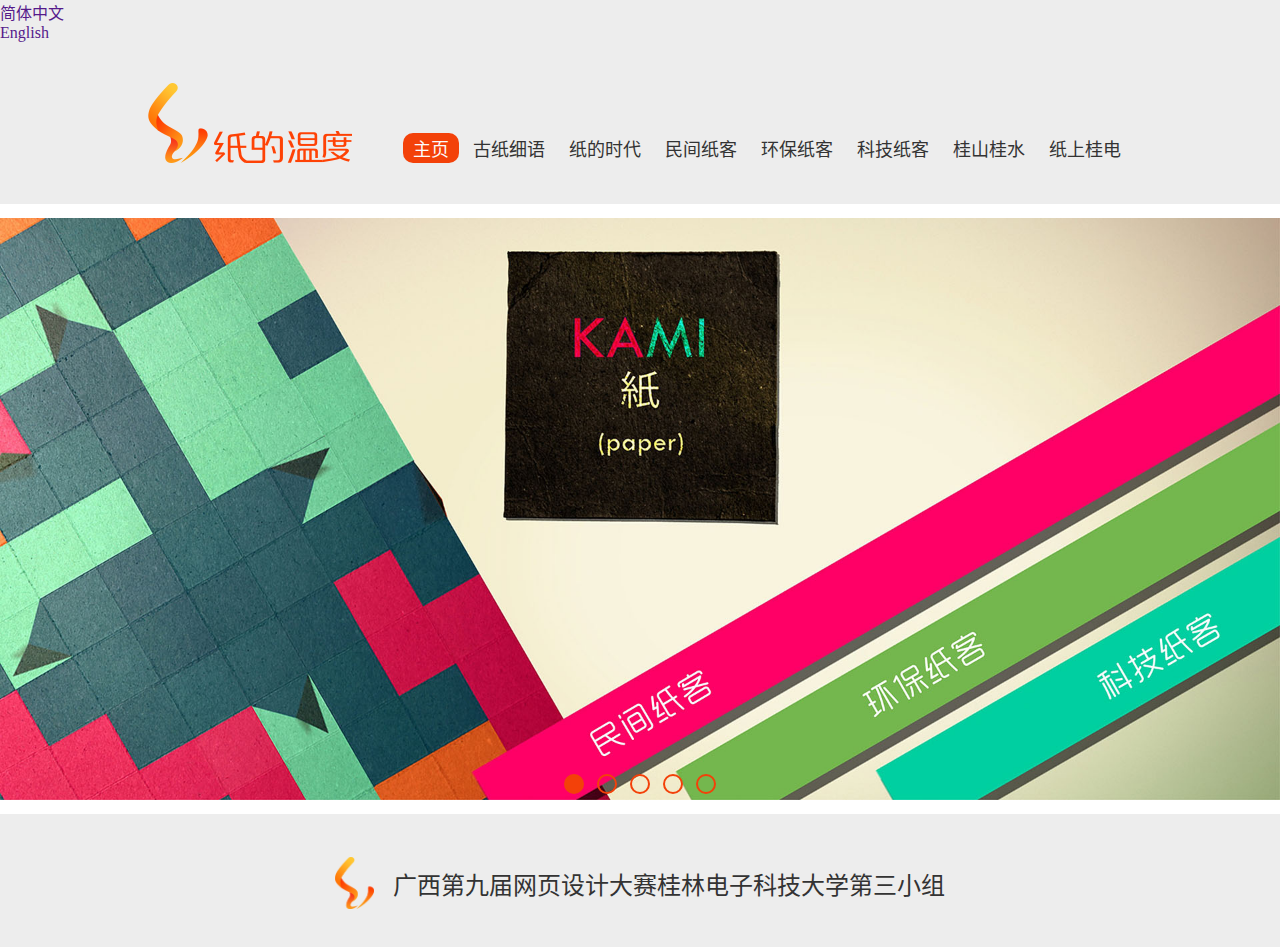
<file: index.html>
<!DOCTYPE html>
<html lang="zh-CN">

<head>
    <meta charset="UTF-8">
    <link rel="shortcut icon" type="image/x-icon" href="./images/favicon.ico">
    <meta http-equiv="X-UA-Compatible" content="IE=edge">
    <title>纸的温度</title>
    <link href="./css/common.css" type="text/css" rel="stylesheet">
</head>

<body>
    <script src="./scripts/jquery-1.8.2.min.js"></script>
    <script src="./scripts/unslider.min.js"></script>
    <script src="./scripts/jquery.scrollTo.min.js"></script>
    <script src="./scripts/common.js"></script>
    <script language="JavaScript">
    $(document).ready(function() {
        var unslider = $('.slider').unslider({
            speed: 500, //  The speed to animate each slide (in milliseconds)
            delay: 3000, //  The delay between slide animations (in milliseconds)
            keys: true, //  Enable keyboard (left, right) arrow shortcuts
            dots: true, //  Display dot navigation
            fluid: false //  Support responsive design. May break non-responsive designs
        });
        $('.unslider-arrow').click(function() {
            var fn = this.className.split(' ')[1];
            //  Either do unslider.data('unslider').next() or .prev() depending on the className
            unslider.data('unslider')[fn]();
        });
        // auto scroll to content center
        // scrollToCenter('.content', 2000, 500);
        if (elOffset('.dots').bottom > $(window).height()) {
            $('.dots').css('position', 'fixed')
        }
        $(document).scroll(function() {
            if (docOffset().bottom>elOffset('.slider').bottom) {
                $('.dots').css('position', '')
            }
            else{
                $('.dots').css('position', 'fixed')
            };
        })
    });
    </script>
    <div class="changelang">
        <a id="langselected" href="">简体中文</a>
        <div class="verticalline"></div>
        <a href="">English</a>
    </div>
    <div class="header">
        <ui class="tabs tabs_height">
            <li class="logo tabs_height">
                <a href="./index.html"></a>
            </li>
            <li class="tag tabs_height"><a id="selected" href="./index.html">主页</a></li>
            <li class="tag tabs_height"><a href="./subject/01.html">古纸细语</a></li>
            <li class="tag tabs_height"><a href="./subject/02.html">纸的时代</a></li>
            <li class="tag tabs_height"><a href="./subject/03.html">民间纸客</a></li>
            <li class="tag tabs_height"><a href="./subject/04.html">环保纸客</a></li>
            <li class="tag tabs_height"><a href="./subject/05.html">科技纸客</a></li>
            <li class="tag tabs_height"><a href="./subject/06.html">桂山桂水</a></li>
            <li class="tag tabs_height"><a href="./subject/07.html">纸上桂电</a></li>
        </ui>
    </div>
    <div class="content">
        <div class="slider">
            <ul>
                <li style="background-image:url(./images/index/01.jpg);"></li>
                <li style="background-image:url(./images/index/02.jpg)"></li>
                <li style="background-image:url(./images/index/03.jpg)"></li>
                <li style="background-image:url(./images/index/04.jpg)"></li>
                <li style="background-image:url(./images/index/05.jpg)"></li>
            </ul>
        </div>
    </div>
    <div class="footer">
        <a href="javascript:void(0);">
            <img src="./images/logo.png">
            <span>广西第九届网页设计大赛桂林电子科技大学第三小组</span>
        </a>
    </div>
</body>

</html>
</file>
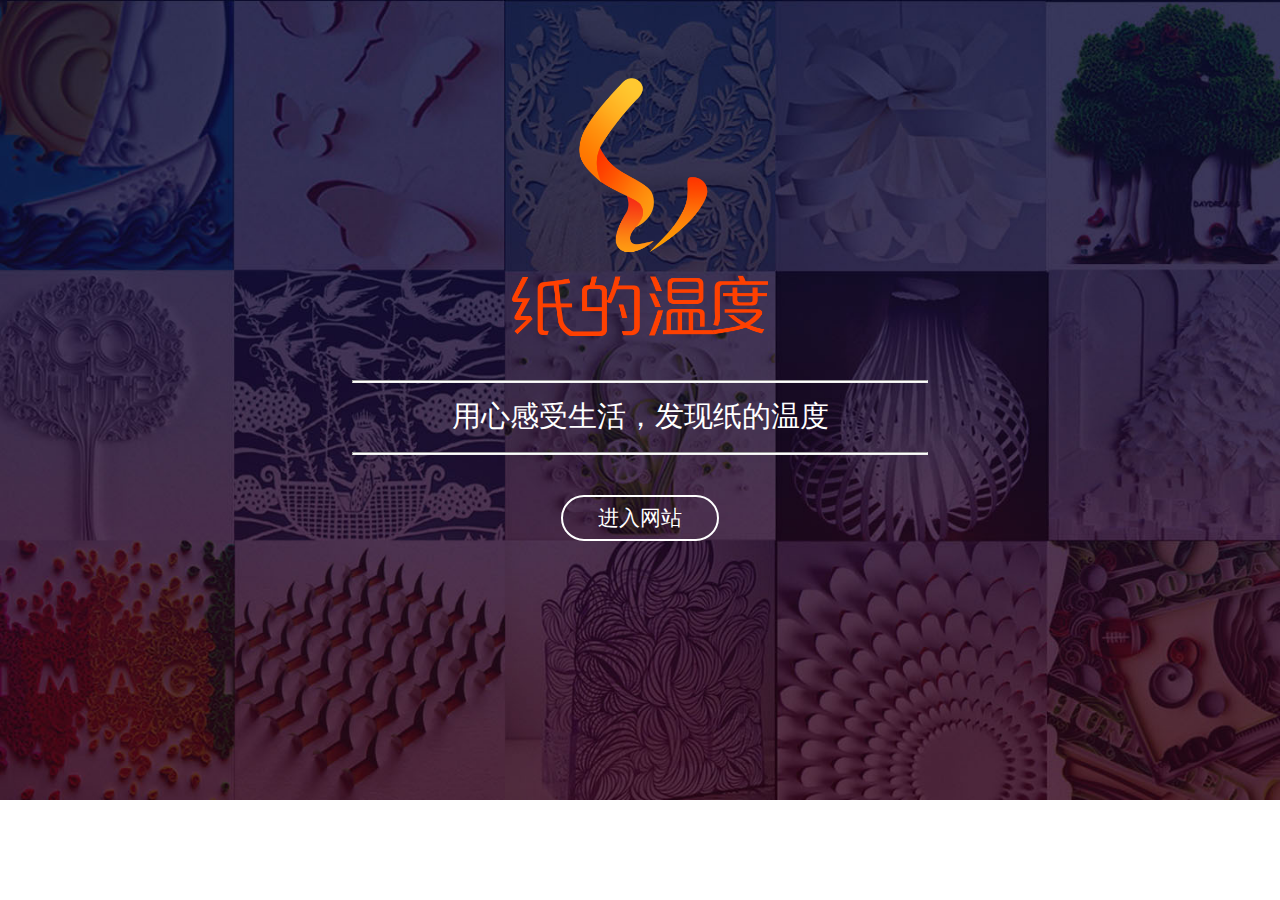
<file: welcome.html>
<!DOCTYPE html>
<html lang="en">

<head>
	<meta charset="UTF-8">
	<title>Welcome</title>
	<style>
		* {
			padding: 0;
			font-family: "Microsoft YaHei", Simsun;
			-webkit-box-sizing: border-box;
			-moz-box-sizing: border-box;
			box-sizing: border-box;
		}
		
		body {
			background-image: url(./images/welcome/bg.jpg);
			background-repeat: no-repeat;
			background-size: cover;
			/*width: 600px;*/
		}
		
		.container {
			position: relative;
			top: 70px;
			text-align: center;
			font-weight: lighter;
		}
		
		.w-logo {
			width: 16em;
		}
		
		.text {
			margin: 40px 0;
			font-size: 1.8em;
			color: white;
		}
		
		.text hr {
			width: 20em;
			background: white;
			height: 3px;
		}
		
		.enter {
			display: inline-block;
			padding: 7px 35px;
			border: 2px solid white;
			border-radius: 30px;
			text-decoration: none;
			color: white;
			font-size: 1.3em;
			transition: box-shadow 0.5s, text-shadow 0.5s;
			-moz-transition: box-shadow 0.5s, text-shadow 0.5s;
			-webkit-transition: box-shadow 0.5s, text-shadow 0.5s;
			-o-transition: box-shadow 0.5s, text-shadow 0.5s;
		}
		
		.enter:hover,
		.enter:focus {
			box-shadow: 0 0 20px rgba(243, 65, 9, 1) inset, 0 0 20px rgba(243, 65, 9, 1);
			text-shadow: 0 0 20px rgba(243, 65, 9, 1);
		}
	</style>
</head>

<body>

</body>
<div class="container">
	<img src="./images/welcome/w-logo.png" alt="" class="w-logo">
	<div class="text">
		<hr>
		<span>用心感受生活，发现纸的温度</span>
		<hr>
	</div>
	<a class="enter" href="">进入网站</a>
</div>

</html>
</file>
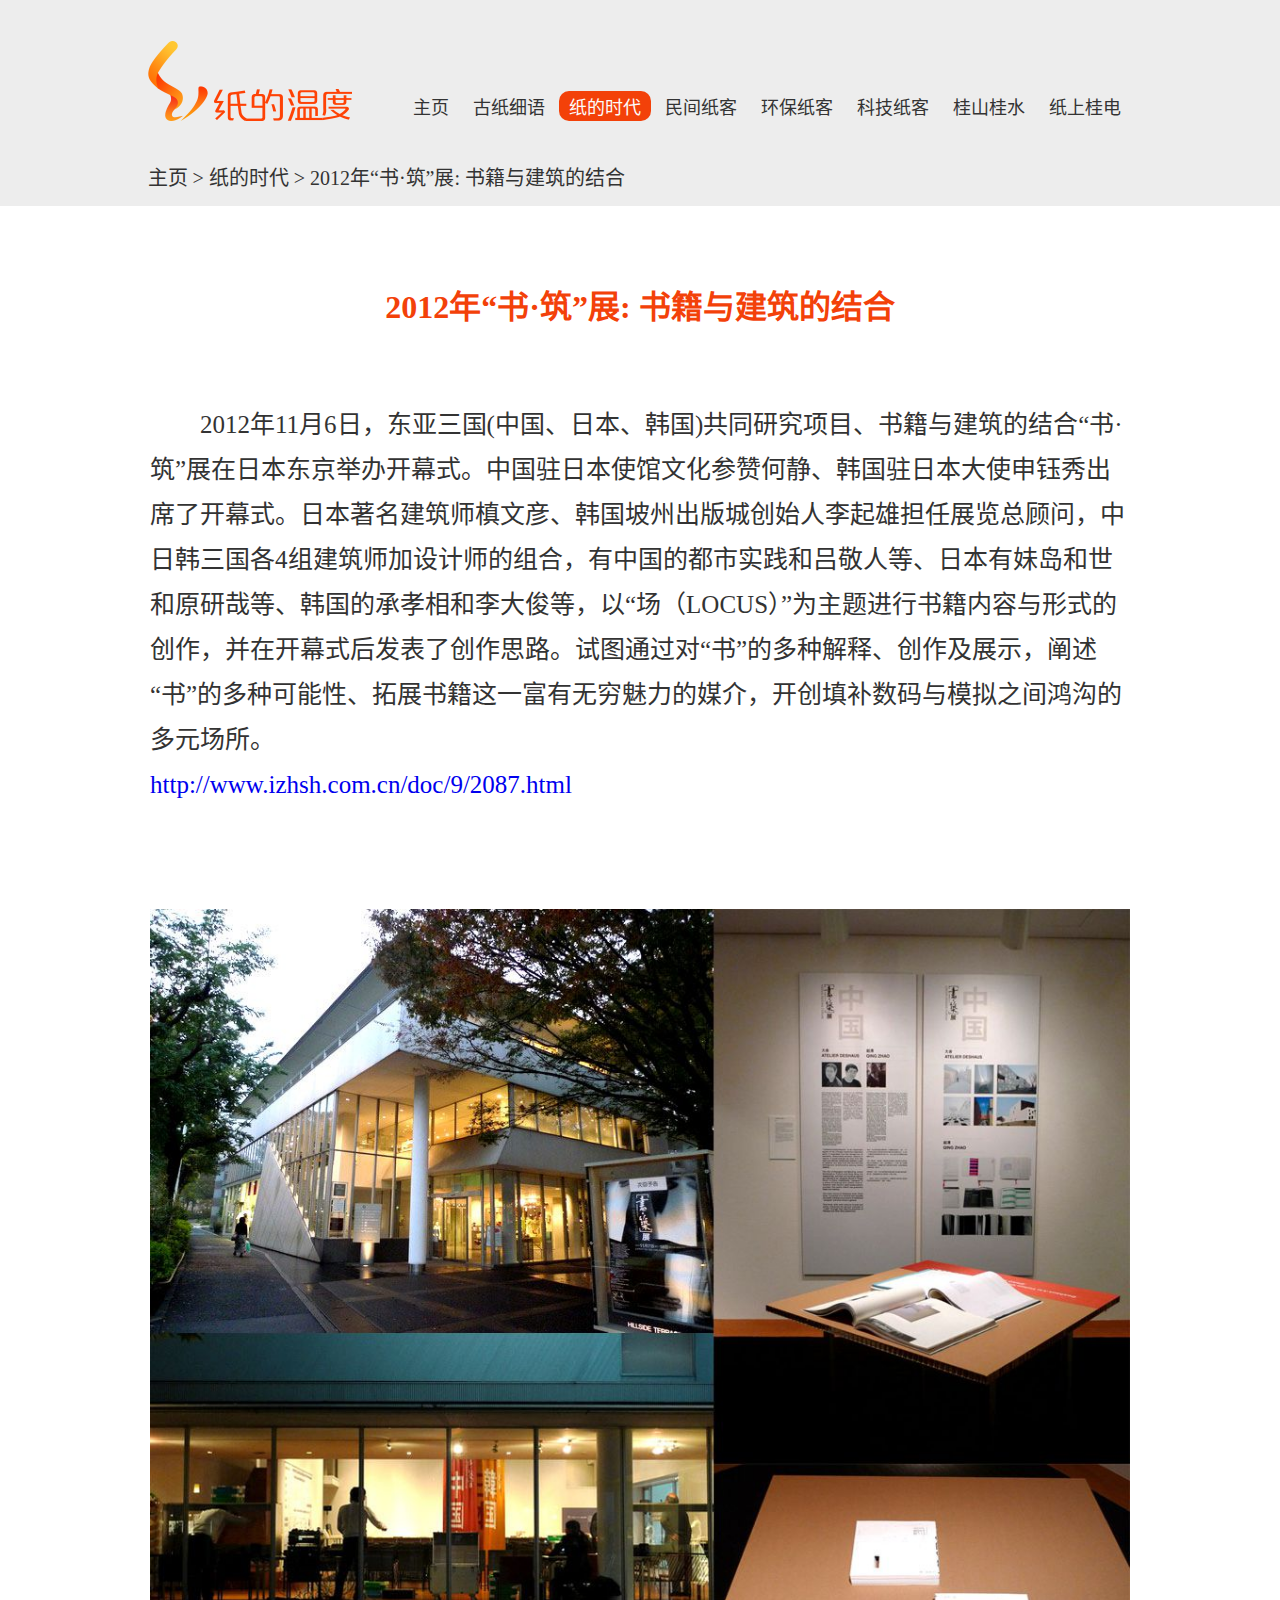
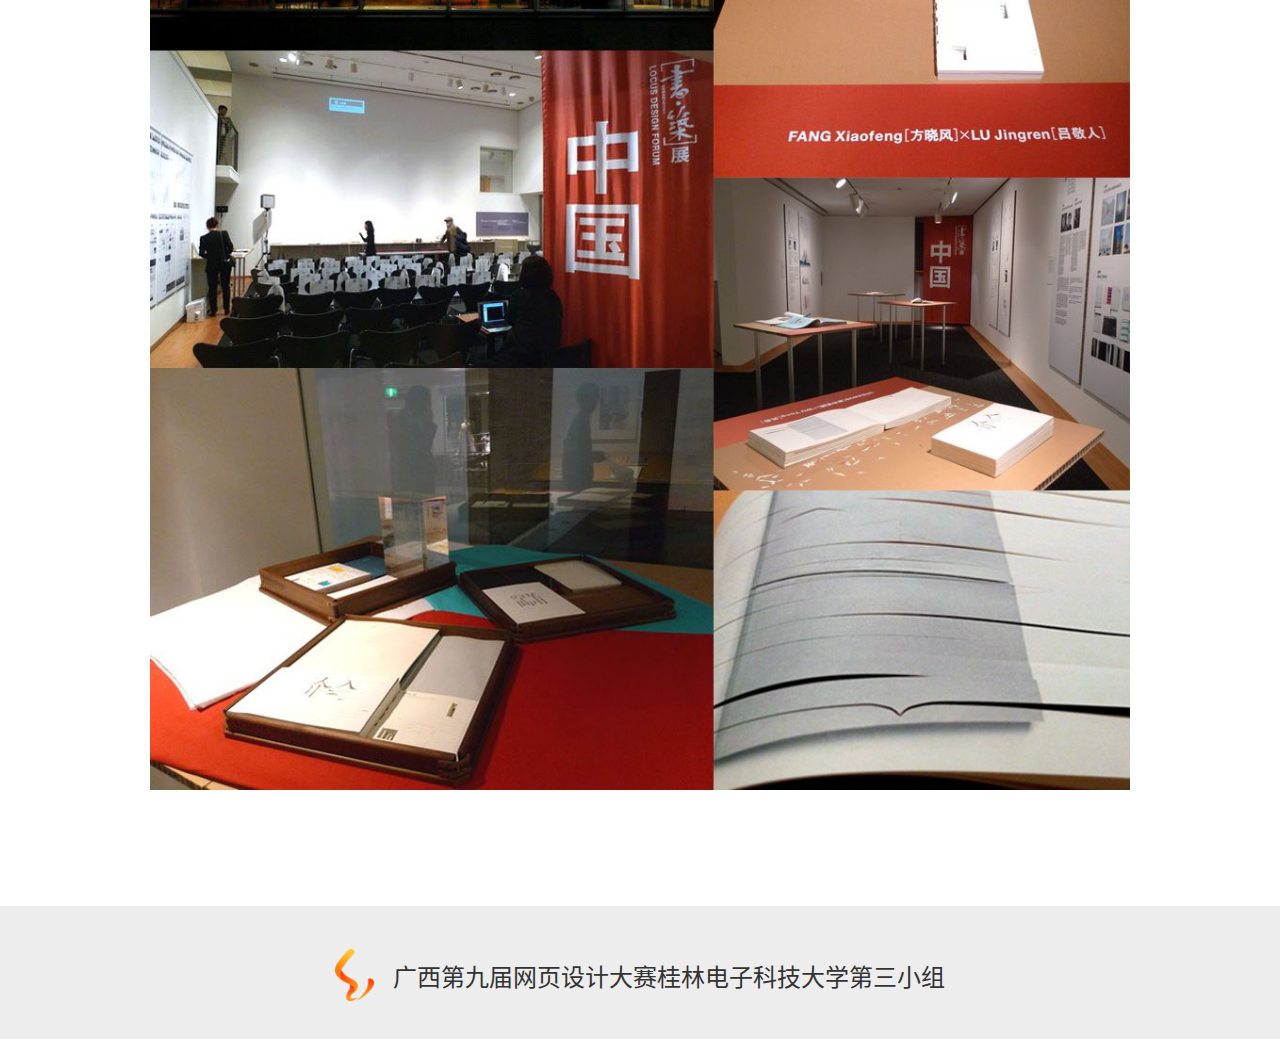
<file: article/01.html>
<!DOCTYPE html>
<html lang="zh-CN">

<head>
    <meta charset="UTF-8">
    <link rel="shortcut icon" type="image/x-icon" href="../images/favicon.ico">
    <meta http-equiv="X-UA-Compatible" content="IE=edge">
    <title>纸的时代 - 纸的温度</title>
    <link href="../css/common.css" type="text/css" rel="stylesheet">
    <link href="../css/gallery.css" type="text/css" rel="stylesheet">
    <link href="../css/article.css" type="text/css" rel="stylesheet">
</head>

<body>
    <script src="../scripts/jquery-1.8.2.min.js"></script>
    <script src="../scripts/jquery.scrollTo.min.js"></script>
    <script src="../scripts/common.js"></script>
    <script type="text/javascript">
    // $(document).ready(function() {
    //     scrollToTop('.content',2000,500);
    // });
    </script>
    <div class="header">
        <ui class="tabs tabs_height">
            <li class="logo tabs_height">
                <a href="../index.html"></a>
            </li>
            <li class="tag tabs_height"><a href="../index.html">主页</a></li>
            <li class="tag tabs_height"><a href="../subject/01.html">古纸细语</a></li>
            <li class="tag tabs_height"><a id="selected" href="../subject/02.html">纸的时代</a></li>
            <li class="tag tabs_height"><a href="../subject/03.html">民间纸客</a></li>
            <li class="tag tabs_height"><a href="../subject/04.html">环保纸客</a></li>
            <li class="tag tabs_height"><a href="../subject/05.html">科技纸客</a></li>
            <li class="tag tabs_height"><a href="../subject/06.html">桂山桂水</a></li>
            <li class="tag tabs_height"><a href="../subject/07.html">纸上桂电</a></li>
        </ui>
    </div>
    <div class="nav">
        <a href="../index.html">主页</a> >
        <a href="../subject/02.html">纸的时代</a> >
        <a href="#">2012年“书·筑”展: 书籍与建筑的结合</a>
    </div>
    <div class="content">
        <div class="article">
            <h1>2012年“书·筑”展: 书籍与建筑的结合</h1>
            <p>&nbsp;&nbsp;&nbsp;&nbsp;&nbsp;&nbsp;&nbsp;&nbsp;2012年11月6日，东亚三国(中国、日本、韩国)共同研究项目、书籍与建筑的结合“书·筑”展在日本东京举办开幕式。中国驻日本使馆文化参赞何静、韩国驻日本大使申钰秀出席了开幕式。日本著名建筑师槙文彦、韩国坡州出版城创始人李起雄担任展览总顾问，中日韩三国各4组建筑师加设计师的组合，有中国的都市实践和吕敬人等、日本有妹岛和世和原研哉等、韩国的承孝相和李大俊等，以“场（LOCUS）”为主题进行书籍内容与形式的创作，并在开幕式后发表了创作思路。试图通过对“书”的多种解释、创作及展示，阐述“书”的多种可能性、拓展书籍这一富有无穷魅力的媒介，开创填补数码与模拟之间鸿沟的多元场所。
                <p>
                    <a href="http://www.izhsh.com.cn/doc/9/2087.html">http://www.izhsh.com.cn/doc/9/2087.html</a>
                    <img src="../images/article/bg.jpg">
        </div>
    </div>
    <div class="footer">
        <a href="#">
            <img src="../images/logo.png">
            <span>广西第九届网页设计大赛桂林电子科技大学第三小组</span>
        </a>
    </div>
</body>

</html>
</file>
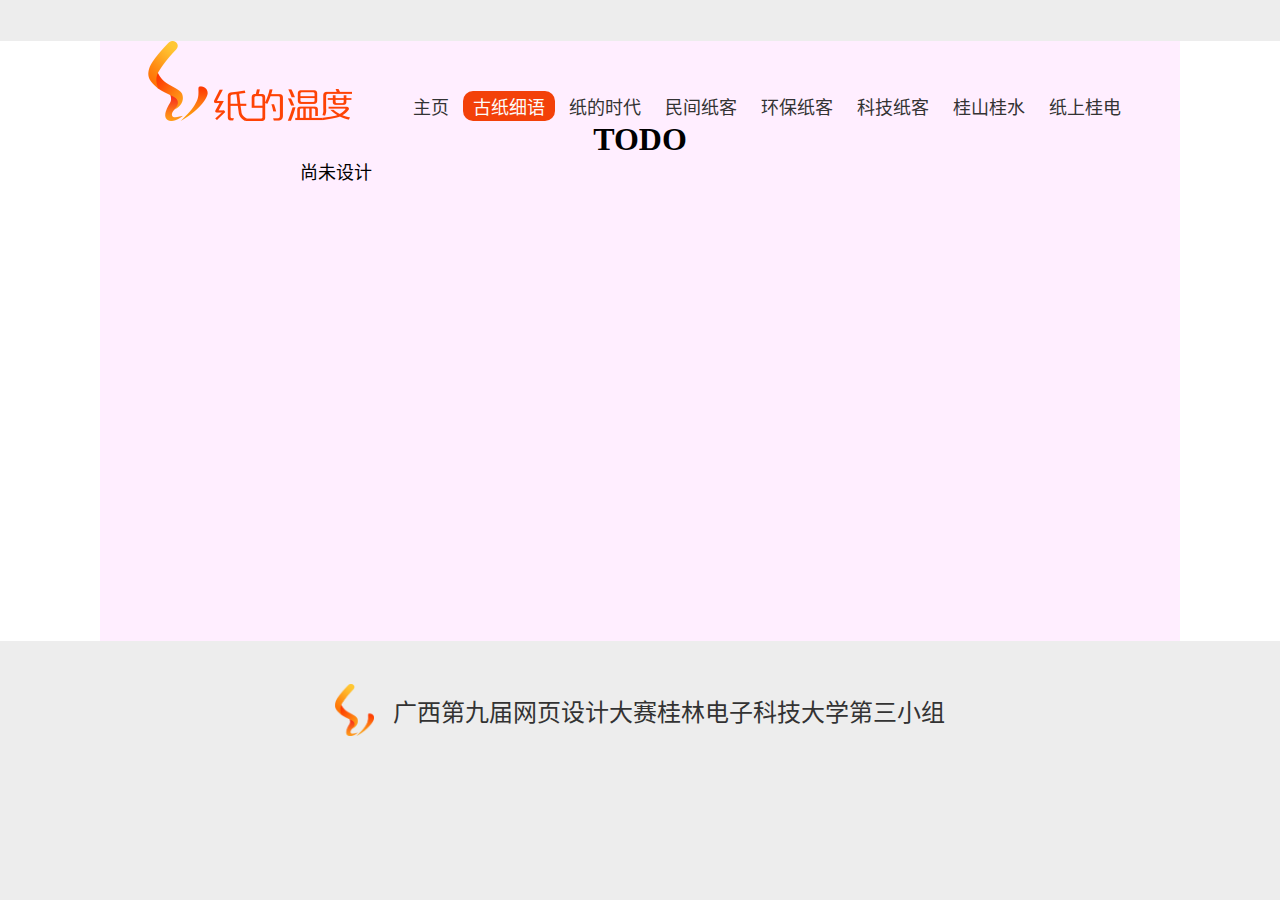
<file: subject/01.html>
<!DOCTYPE html>
<html lang="zh-CN">

<head>
    <meta charset="UTF-8">
    <link rel="shortcut icon" type="image/x-icon" href="./favicon.ico">
    <meta http-equiv="X-UA-Compatible" content="IE=edge">
    <title>古纸细语 - 纸的温度</title>
    <link href="../css/common.css" type="text/css" rel="stylesheet">
</head>

<body>
    <script src="../scripts/jquery-1.8.2.min.js"></script>
    <script src="../scripts/jquery.easings.min.js"></script>
    <script src="../scripts/jquery.slimscroll.min.js"></script>
    <script src="../scripts/jquery.fullPage.min.js"></script>
    <div class="header">
        <ui class="tabs tabs-height">
            <li class="logo tabs-height">
                <a href="../index.html"></a>
            </li>
            <li class="tag tabs-height"><a href="../index.html">主页</a></li>
            <li class="tag tabs-height"><a id="selected" href="./01.html">古纸细语</a></li>
            <li class="tag tabs-height"><a href="./02.html">纸的时代</a></li>
            <li class="tag tabs-height"><a href="./03.html">民间纸客</a></li>
            <li class="tag tabs-height"><a href="./04.html">环保纸客</a></li>
            <li class="tag tabs-height"><a href="./05.html">科技纸客</a></li>
            <li class="tag tabs-height"><a href="./06.html">桂山桂水</a></li>
            <li class="tag tabs-height"><a href="./07.html">纸上桂电</a></li>
        </ui>
    </div>
    <div class="content">
        <div class="todo">
            <style type="text/css">
            .todo {
                min-height: 600px;

                margin: 0 100px;
                padding: 20px 200px;
                background: #ffeeff;
            }
            
            .todo h1 {
                text-align: center;
            }
            
            .todo ul {
                margin-left: 20px;
            }
            
            .todo p {
                font-size: 18px;
            }
            </style>
            <h1>TODO</h1>
            <p>尚未设计</p>
        </div>
    </div>
    <div class="footer">
        <a href="#">
            <img src="../images/logo.png">
            <span>广西第九届网页设计大赛桂林电子科技大学第三小组</span>
        </a>
    </div>
</body>

</html>
</file>
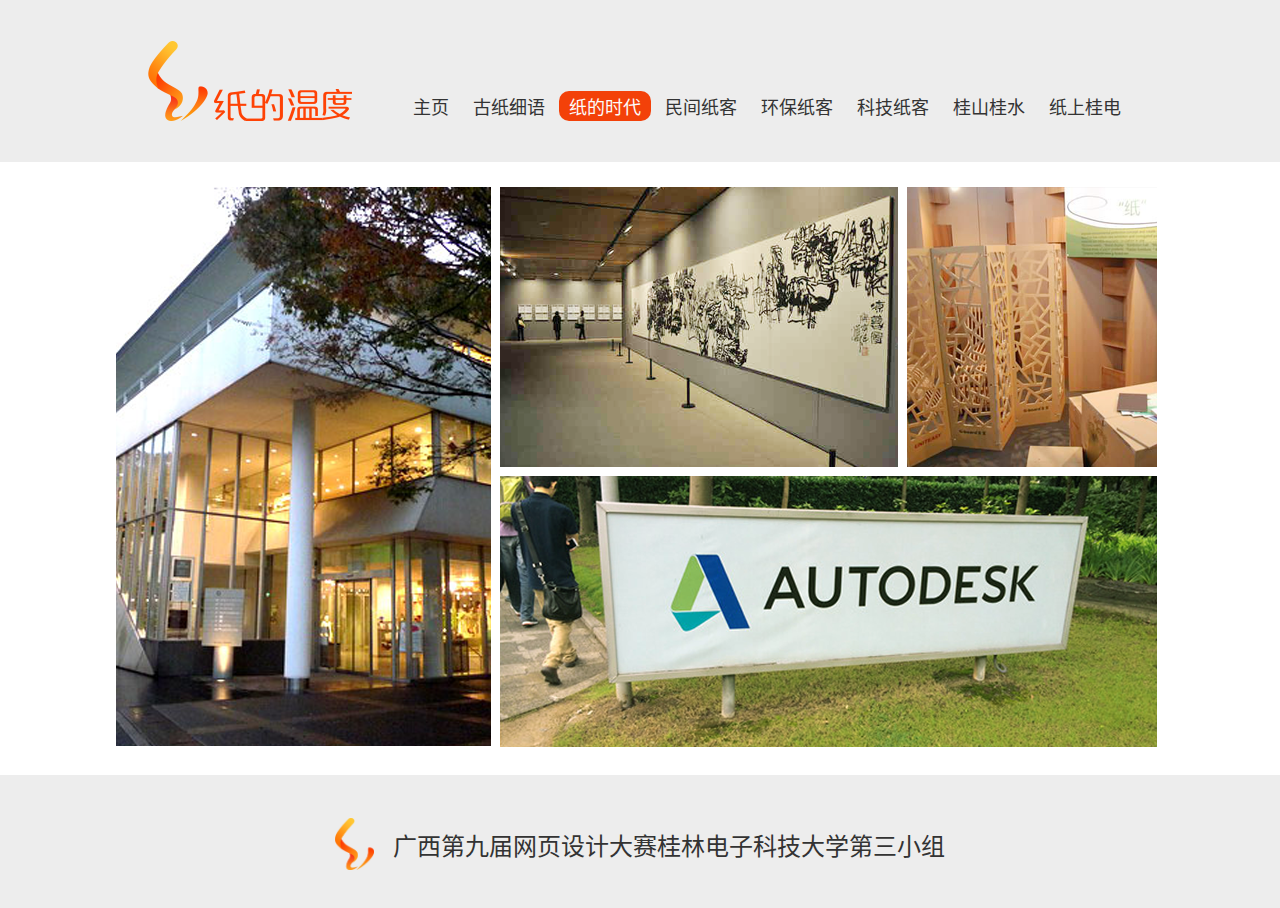
<file: subject/02.html>
<!DOCTYPE html>
<html lang="zh-CN">

<head>
    <meta charset="UTF-8">
    <link rel="shortcut icon" type="image/x-icon" href="../images/favicon.ico">
    <meta http-equiv="X-UA-Compatible" content="IE=edge">
    <title>纸的时代 - 纸的温度</title>
    <link href="../css/common.css" type="text/css" rel="stylesheet">
    <link href="../css/gallery.css" type="text/css" rel="stylesheet">
</head>

<body>
    <script src="../scripts/jquery-1.8.2.min.js"></script>
    <script src="../scripts/jquery.scrollTo.min.js"></script>
    <script src="../scripts/common.js"></script>
    <script language="JavaScript">
    $(document).ready(function() {
        var picUrl = ["../article/01.html", "#", "#", "#"]
        $(".text_mask").each(function(index, el) {
            this.href = picUrl[index];
        });
        $(".click_mask").each(function(index, el) {
            this.href = picUrl[index];
        });
        // auto scroll to content center
        // scrollToCenter('.content', 2000, 500);
    });
    </script>
    <div class="header">
        <ui class="tabs tabs_height">
            <li class="logo tabs_height">
                <a href="../index.html"></a>
            </li>
            <li class="tag tabs_height"><a href="../index.html">主页</a></li>
            <li class="tag tabs_height"><a href="./01.html">古纸细语</a></li>
            <li class="tag tabs_height"><a id="selected" href="./02.html">纸的时代</a></li>
            <li class="tag tabs_height"><a href="./03.html">民间纸客</a></li>
            <li class="tag tabs_height"><a href="./04.html">环保纸客</a></li>
            <li class="tag tabs_height"><a href="./05.html">科技纸客</a></li>
            <li class="tag tabs_height"><a href="./06.html">桂山桂水</a></li>
            <li class="tag tabs_height"><a href="./07.html">纸上桂电</a></li>
        </ui>
    </div>
    <div class="content">
        <div class="gallery">
            <div class="picture pic1_size">
                <img src="../images/gallery/1.png" alt="2012年“书·筑”展: 书籍与建筑的结合">
                <div class="text"><a href="" class="text_mask">2012年“书·筑”展: 书籍与建筑的结合</a></div>
                <a href="" class="click_mask pic1_size"></a>
            </div>
            <div class="picture pic2_size">
                <img src="../images/gallery/2.png" alt="2012年“纸非纸”中日纸艺术展">
                <div class="text"><a href="" class="text_mask">2012年“纸非纸”中日纸艺术展</a></div>
                <a href="" class="click_mask pic2_size"></a>
            </div>
            <div class="picture pic3_size">
                <img src="../images/gallery/3.png" alt="2013年中国国际瓦楞展">
                <div class="text"><a href="" class="text_mask">2013年中国国际瓦楞展</a></div>
                <a href="" class="click_mask pic3_size"></a>
            </div>
            <div class="picture pic4_size">
                <img src="../images/gallery/4.png" alt="2014年上海πDay">
                <div class="text pic4_width"><a href="" class="text_mask">2014年上海πDay</a></div>
                <a href="" class="click_mask pic4_size"></a>
            </div>
        </div>
        <!-- <div class="todo">
            <style type="text/css">
            .todo {
                min-height: 600px;

                margin: 0 100px;
                padding: 20px 200px;
                background: #ffeeff;
            }
            
            .todo h1 {
                text-align: center;
            }
            
            .todo ul {
                margin-left: 20px;
            }
            
            .todo p {
                font-size: 18px;
            }
            </style>
            <h1>TODO</h1>
            <h3>效果说明</h3>
            <ul>
                <li>div组合</li>
                <li>外层使用margin保留距离，内部使用%划分空间</li>
                <li>css伪类:hover实现鼠标经过效果</li>
                <li>为下层文章设计通用的布局</li>
            </ul>
        </div> -->
    </div>
    <div class="footer">
        <a href="#">
            <img src="../images/logo.png">
            <span>广西第九届网页设计大赛桂林电子科技大学第三小组</span>
        </a>
    </div>
</body>

</html>
</file>
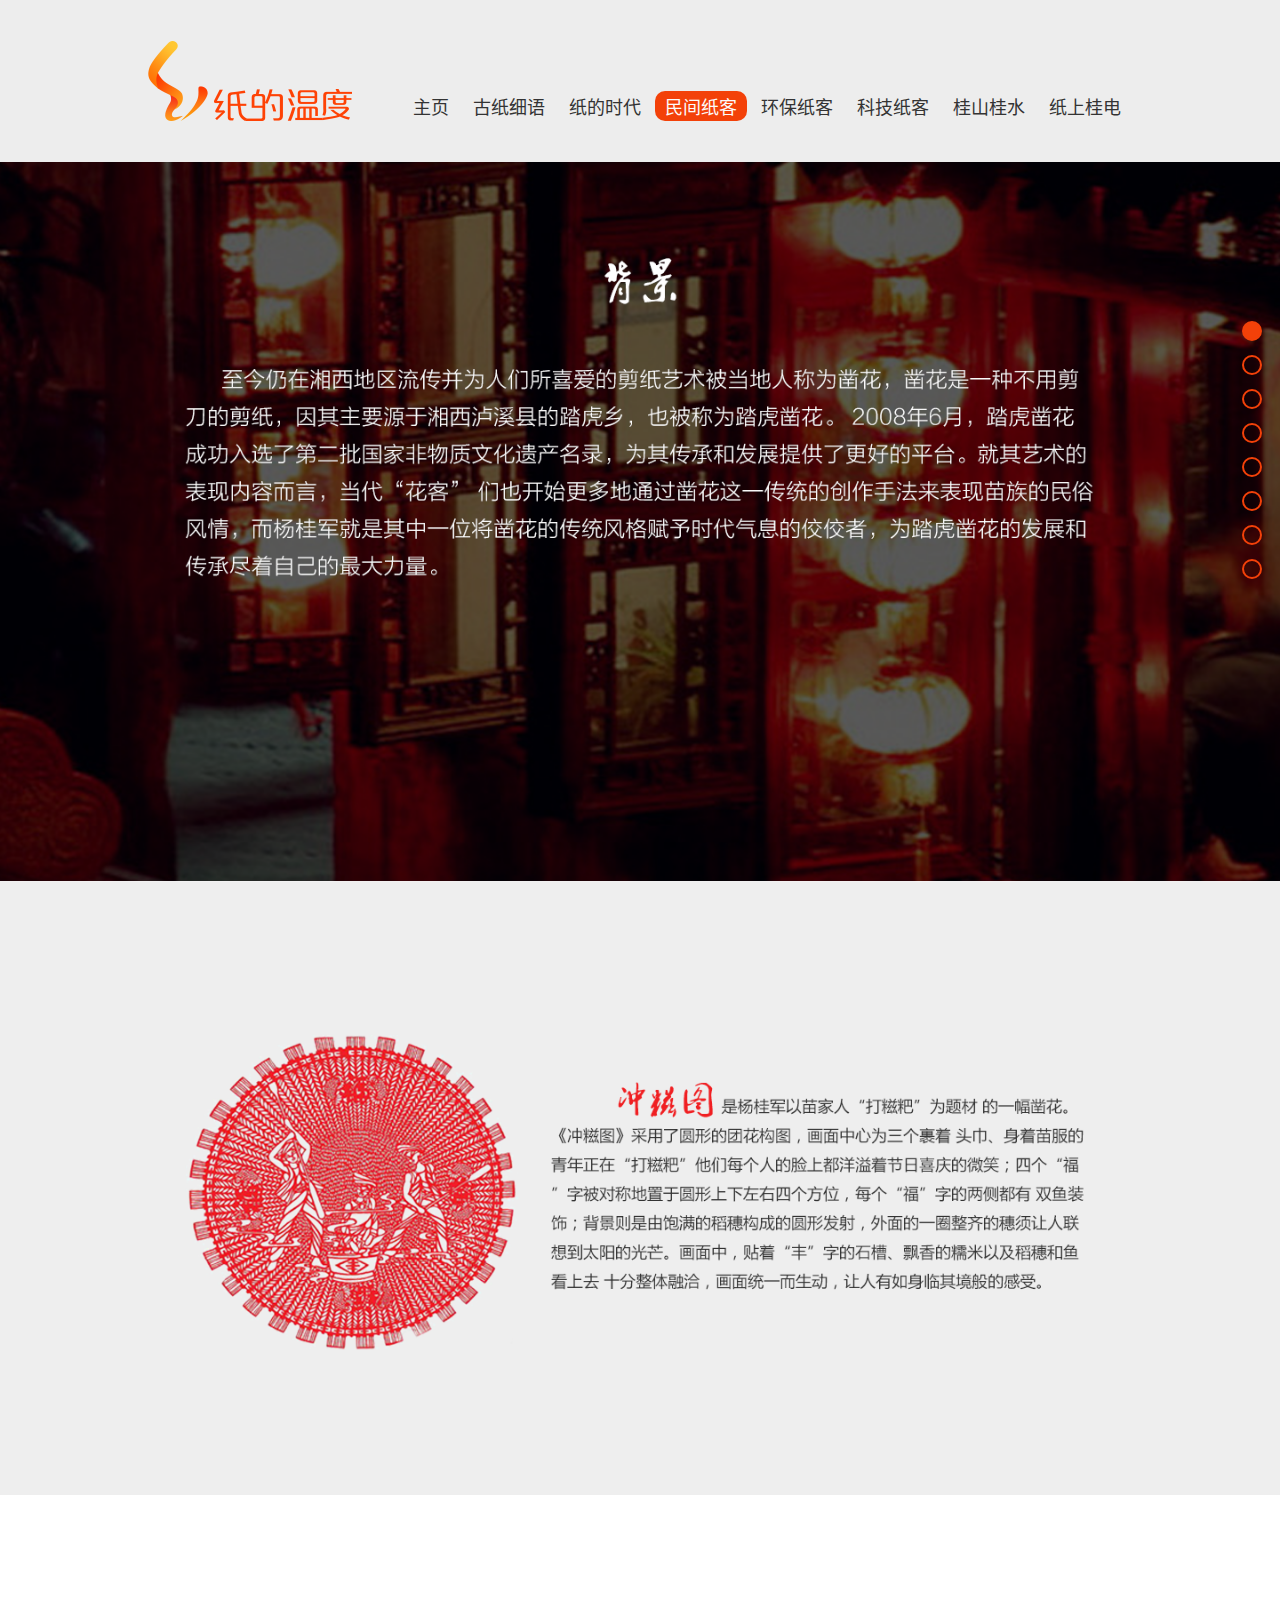
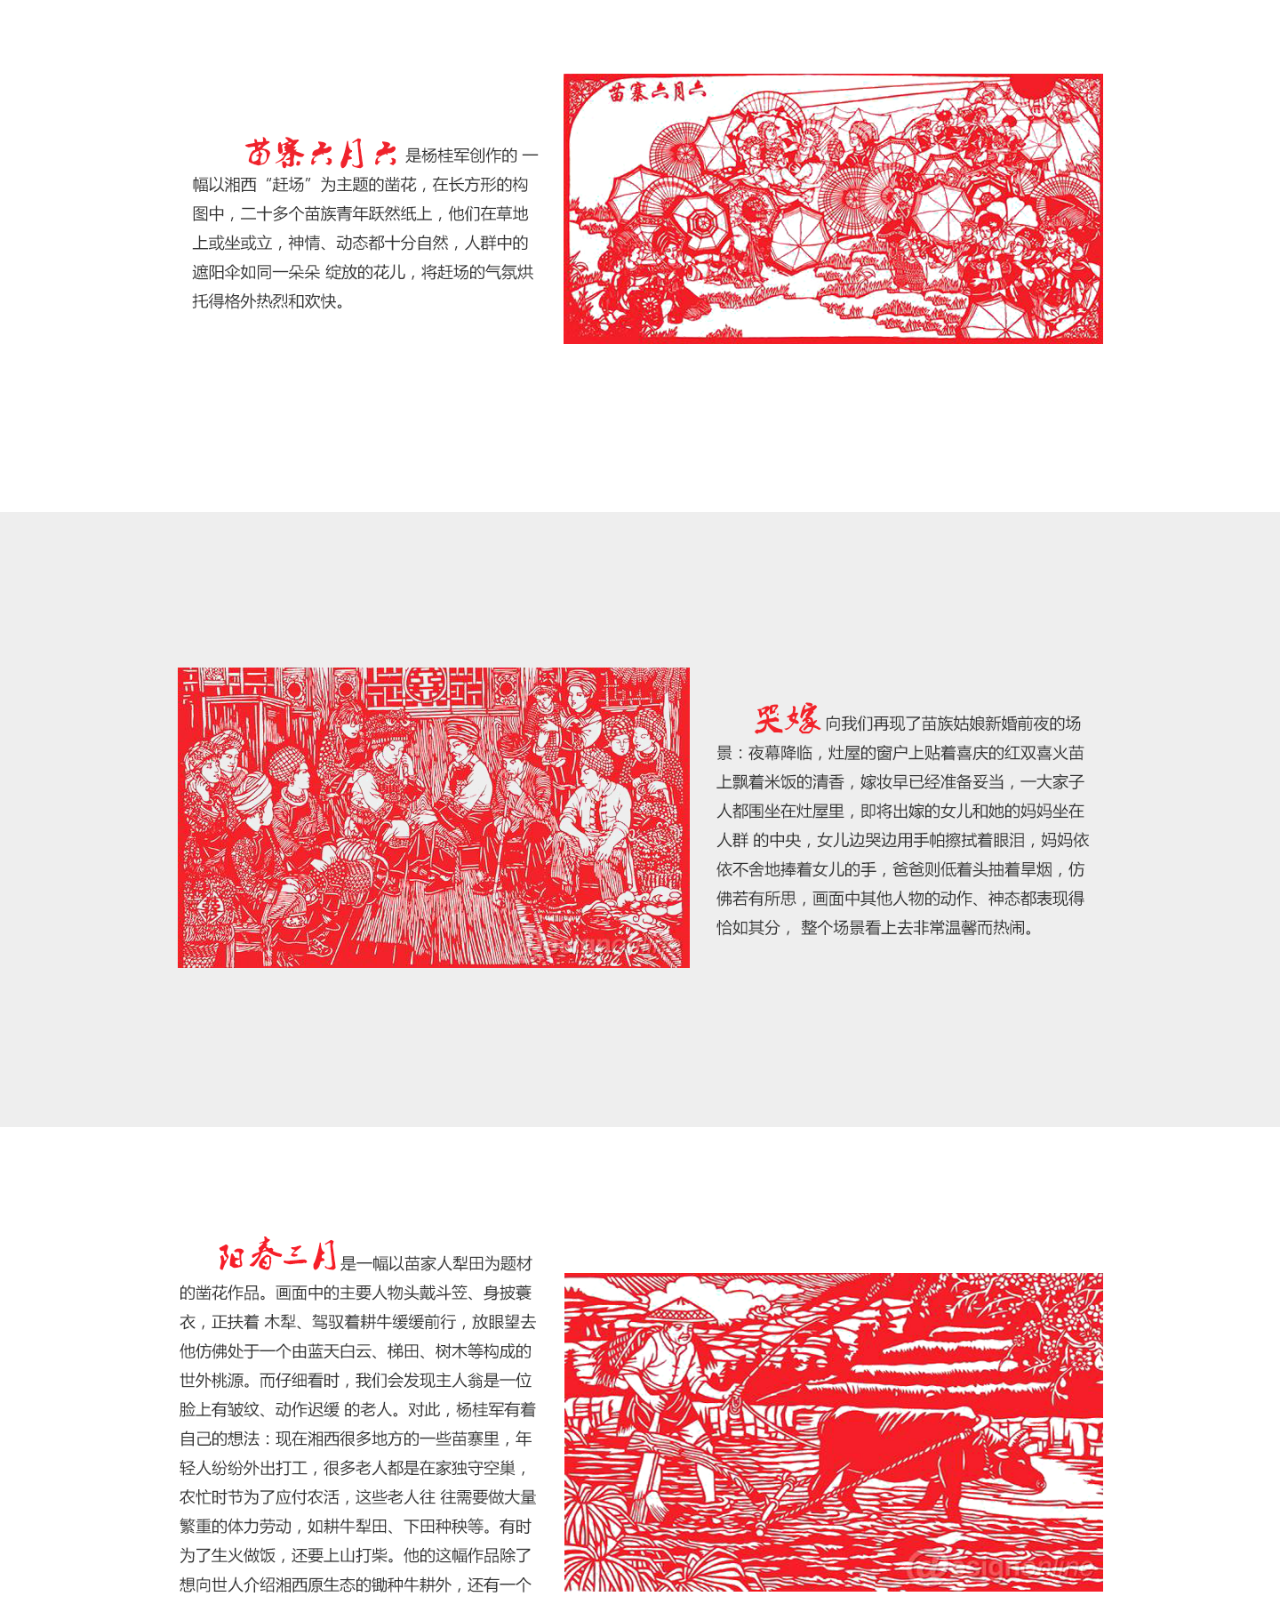
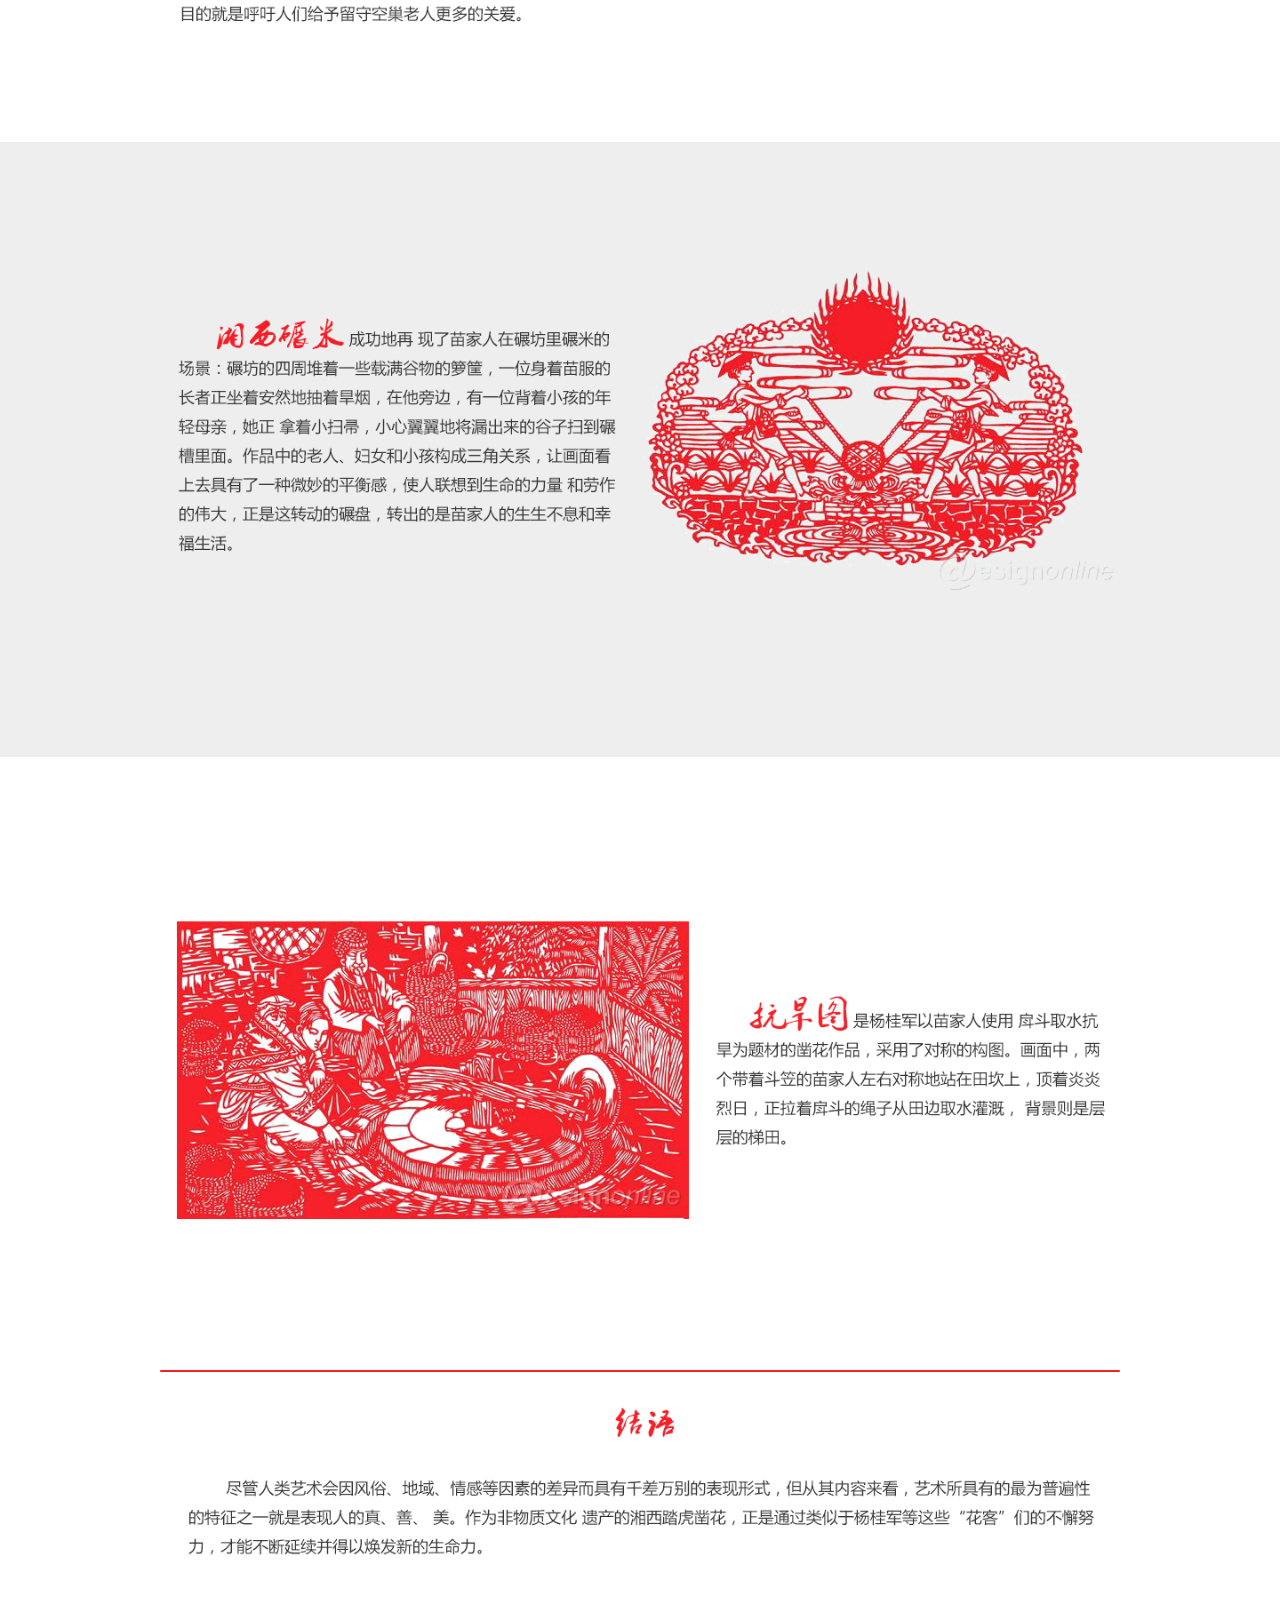
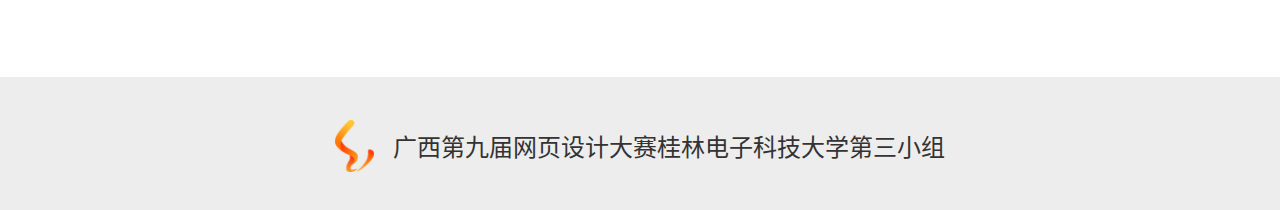
<file: subject/03.html>
<!DOCTYPE html>
<html lang="zh-CN">

<head>
    <meta charset="UTF-8">
    <link rel="shortcut icon" type="image/x-icon" href="../images/favicon.ico">
    <meta http-equiv="X-UA-Compatible" content="IE=edge">
    <title>民间纸客 - 纸的温度</title>
    <link href="../css/common.css" type="text/css" rel="stylesheet">
    <link href="../css/common.css" type="text/css" rel="stylesheet">
    <link href="../css/scrollview.css" type="text/css" rel="stylesheet">
</head>

<body>
    <script src="../scripts/jquery-1.8.2.min.js"></script>
    <script src="../scripts/common.js"></script>
    <script src="../scripts/scrollview.js"></script>
    <script type="text/javascript">

    </script>
    <div class="header">
        <ui class="tabs tabs_height">
            <li class="logo tabs_height">
                <a href="../index.html"></a>
            </li>
            <li class="tag tabs_height"><a href="../index.html">主页</a></li>
            <li class="tag tabs_height"><a href="./01.html">古纸细语</a></li>
            <li class="tag tabs_height"><a href="./02.html">纸的时代</a></li>
            <li class="tag tabs_height"><a id="selected" href="./03.html">民间纸客</a></li>
            <li class="tag tabs_height"><a href="./04.html">环保纸客</a></li>
            <li class="tag tabs_height"><a href="./05.html">科技纸客</a></li>
            <li class="tag tabs_height"><a href="./06.html">桂山桂水</a></li>
            <li class="tag tabs_height"><a href="./07.html">纸上桂电</a></li>
        </ui>
    </div>
    <div class="content">
        <div class="scroll_view">
            <div class="scroll_unit" style="position: relative;">
                <img src="../images/parallaxscroll/1.png" alt="">
                <div class="next_button">
                    <a class="next_button_a" href="#冲糍图"></a>
                </div>
            </div>
            <div class="scroll_unit"><img src="../images/parallaxscroll/2.png" alt=""></div>
            <div class="scroll_unit"><img src="../images/parallaxscroll/3.png" alt=""></div>
            <div class="scroll_unit"><img src="../images/parallaxscroll/4.png" alt=""></div>
            <div class="scroll_unit"><img src="../images/parallaxscroll/5.png" alt=""></div>
            <div class="scroll_unit"><img src="../images/parallaxscroll/6.png" alt=""></div>
            <div class="scroll_unit"><img src="../images/parallaxscroll/7.png" alt=""></div>
            <hr class="div_line">
            <div class="scroll_unit"><img src="../images/parallaxscroll/8.png" alt=""></div>
            <ol class="scorll_nav">
                <li><a class="nav_link" href="#背景"><span class="dot active">1</span><span class="headline">背景</span></a></li>
                <li><a class="nav_link" href="#冲糍图"><span class="dot">2</span><span class="headline">冲糍图</span></a></li>
                <li><a class="nav_link" href="#苗寨六月六"><span class="dot">3</span><span class="headline">苗寨六月六</span></a></li>
                <li><a class="nav_link" href="#哭嫁"><span class="dot">4</span><span class="headline">哭嫁</span></a></li>
                <li><a class="nav_link" href="#阳春三月"><span class="dot">5</span><span class="headline">阳春三月</span></a></li>
                <li><a class="nav_link" href="#湘西碾米"><span class="dot">6</span><span class="headline">湘西碾米</span></a></li>
                <li><a class="nav_link" href="#抗旱图"><span class="dot">7</span><span class="headline">抗旱图</span></a></li>
                <li><a class="nav_link" href="#结语"><span class="dot">8</span><span class="headline">结语</span></a></li>
                <!--<li class="dot active"</li>
                <li class="dot">2</li>
                <li class="dot">3</li>
                <li class="dot">4</li>
                <li class="dot">5</li>
                <li class="dot">6</li>
                <li class="dot">7</li>
                <li class="dot">8</li>-->
            </ol>
        </div>
        <!-- <div class="todo">
            <style type="text/css">
            .todo {
                min-height: 600px;
                margin: 0 100px;
                padding: 20px 200px;
                background: #ffeeff;
            }
            
            .todo h1 {
                text-align: center;
            }
            
            .todo ul {
                margin-left: 20px;
            }
            
            .todo p {
                font-size: 18px;
            }
            </style>
            <h1>TODO</h1>
            <h3>效果说明</h3>
            <ul>
                <li>效果学名：视差滚动</li>
                <li>英文名：Parallax Scrolling</li>
                <li>推荐插件：fullPage.js</li>
            </ul>
            <br/>
            <h3>fullPage.js</h3>
            <ul>
                <li><a href="http://alvarotrigo.com/fullPage/">项目地址戳这里</a></li>
            </ul>
            <br/>
            <h3>用于参考的Demo</h3>
            <ul>
                <li><a href="http://alvarotrigo.com/fullPage/examples/navigationV.html">Vertical navigation dots</a></li>
            </ul>
            <br/>
            <h3>用于参考的实例</h3>
            <ul>
                <li><a href="http://www.sony-asia.com/microsite/mdr-10/">http://www.sony-asia.com/microsite/mdr-10/</a></li>
                <li><a href="http://www.mi.com/shouhuan">http://www.mi.com/shouhuan</a></li>
                <li><a href="http://yizeng.me/">http://yizeng.me/</a></li>
            </ul>
        </div> -->
    </div>
    <div class="footer">
        <a href="#">
            <img src="../images/logo.png">
            <span>广西第九届网页设计大赛桂林电子科技大学第三小组</span>
        </a>
    </div>
</body>

</html>
</file>
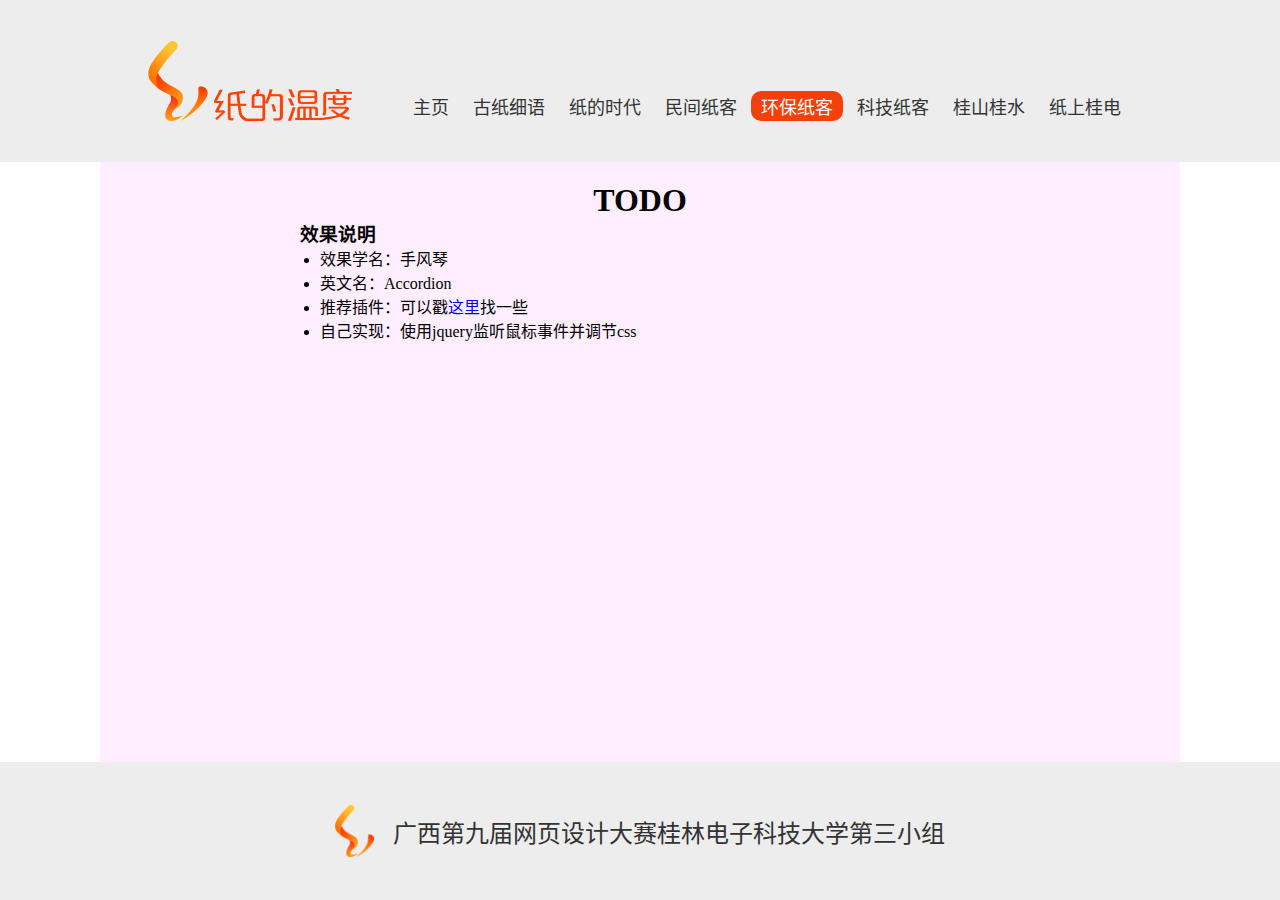
<file: subject/04.html>
<!DOCTYPE html>
<html lang="zh-CN">

<head>
    <meta charset="UTF-8">
    <link rel="shortcut icon" type="image/x-icon" href="../images/favicon.ico">
    <meta http-equiv="X-UA-Compatible" content="IE=edge">
    <title>环保纸客 - 纸的温度</title>
    <link href="../css/common.css" type="text/css" rel="stylesheet">
</head>

<body>
    <script src="../scripts/jquery-1.8.2.min.js"></script>
    <script src="../scripts/jquery.easings.min.js"></script>
    <script src="../scripts/jquery.slimscroll.min.js"></script>
    <script src="../scripts/jquery.fullPage.min.js"></script>
    <div class="header">
        <ui class="tabs tabs_height">
            <li class="logo tabs_height">
                <a href="../index.html"></a>
            </li>
            <li class="tag tabs_height"><a href="../index.html">主页</a></li>
            <li class="tag tabs_height"><a href="./01.html">古纸细语</a></li>
            <li class="tag tabs_height"><a href="./02.html">纸的时代</a></li>
            <li class="tag tabs_height"><a href="./03.html">民间纸客</a></li>
            <li class="tag tabs_height"><a id="selected" href="./04.html">环保纸客</a></li>
            <li class="tag tabs_height"><a href="./05.html">科技纸客</a></li>
            <li class="tag tabs_height"><a href="./06.html">桂山桂水</a></li>
            <li class="tag tabs_height"><a href="./07.html">纸上桂电</a></li>
        </ui>
    </div>
    <div class="content">
        <div class="todo">
            <style type="text/css">
            .todo {
                min-height: 600px;
                margin: 0 100px;
                padding: 20px 200px;
                background: #ffeeff;
            }
            
            .todo h1 {
                text-align: center;
            }
            
            .todo ul {
                margin-left: 20px;
            }
            
            .todo p {
                font-size: 18px;
            }
            </style>
            <h1>TODO</h1>
            <h3>效果说明</h3>
            <ul>
                <li>效果学名：手风琴</li>
                <li>英文名：Accordion</li>
                <li>推荐插件：可以戳<a href="http://www.cnblogs.com/lhb25/archive/2013/03/13/20-jquery-accordion-plugins-for-websites.html">这里</a>找一些</li>
                <li>自己实现：使用jquery监听鼠标事件并调节css</li>
            </ul>
        </div>
    </div>
    <div class="footer">
        <a href="#">
            <img src="../images/logo.png">
            <span>广西第九届网页设计大赛桂林电子科技大学第三小组</span>
        </a>
    </div>
</body>

</html>
</file>
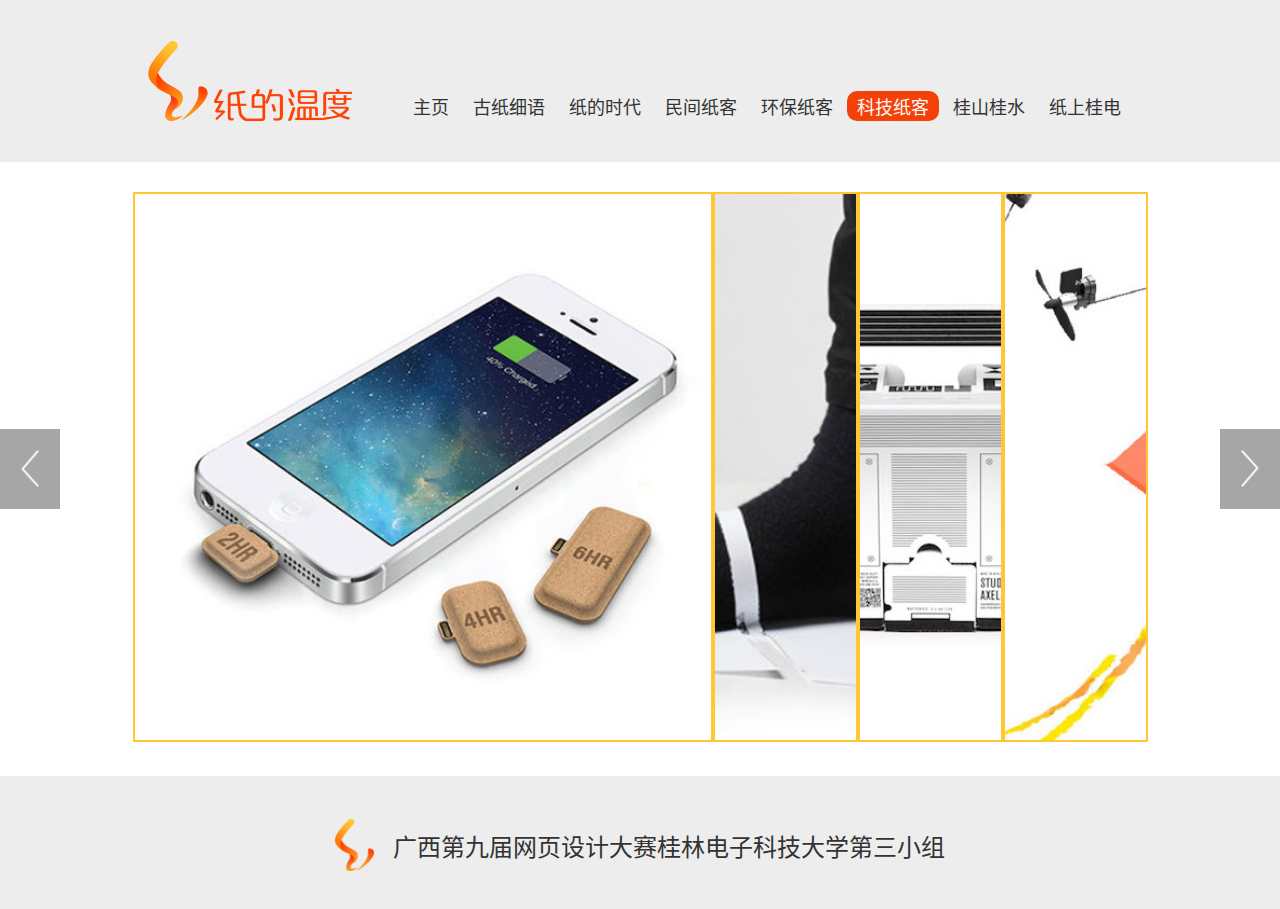
<file: subject/05.html>
<!DOCTYPE html>
<html lang="zh-CN">

<head>
    <meta charset="UTF-8">
    <link rel="shortcut icon" type="image/x-icon" href="../images/favicon.ico">
    <meta http-equiv="X-UA-Compatible" content="IE=edge">
    <title>科技纸客 - 纸的温度</title>
    <link href="../css/common.css" type="text/css" rel="stylesheet">
    <link href="../css/grilledisplay.css" type="text/css" rel="stylesheet">
</head>

<body>
    <script src="../scripts/jquery-1.8.2.min.js"></script>
    <script src="../scripts/jquery.easings.min.js"></script>
    <script src="../scripts/jquery.slimscroll.min.js"></script>
    <script src="../scripts/jquery.fullPage.min.js"></script>
    <script src="../scripts/grilledisplay.js"></script>
    <div class="header">
        <ui class="tabs tabs_height">
            <li class="logo tabs_height">
                <a href="../index.html"></a>
            </li>
            <li class="tag tabs_height"><a href="../index.html">主页</a></li>
            <li class="tag tabs_height"><a href="./01.html">古纸细语</a></li>
            <li class="tag tabs_height"><a href="./02.html">纸的时代</a></li>
            <li class="tag tabs_height"><a href="./03.html">民间纸客</a></li>
            <li class="tag tabs_height"><a href="./04.html">环保纸客</a></li>
            <li class="tag tabs_height"><a id="selected" href="./05.html">科技纸客</a></li>
            <li class="tag tabs_height"><a href="./06.html">桂山桂水</a></li>
            <li class="tag tabs_height"><a href="./07.html">纸上桂电</a></li>
        </ui>
    </div>
    <div class="content">
        <div class="grilledisplay">
            <div class="slidecontainer">
                <a href="" class="large slideunit" style="background-image: url(../images/grilledisplay/1.0.jpg);"><span class="info">产品名称</span></a>
                <a href="" class="slideunit" style="background-image: url(../images/grilledisplay/2.0.jpg);"><span class="info">产品名称</span></a>
                <a href="" class="slideunit" style="background-image: url(../images/grilledisplay/3.0.jpg);"></a>
                <a href="" class="slideunit" style="background-image: url(../images/grilledisplay/4.0.jpg);"></a>
                <a href="" class="slideunit" style="background-image: url(../images/grilledisplay/5.0.jpg);"></a>
                <a href="" class="slideunit" style="background-image: url(../images/grilledisplay/6.0.jpg);"></a>
                <a href="" class="slideunit" style="background-image: url(../images/grilledisplay/7.0.jpg);"></a>
                <a href="" class="slideunit" style="background-image: url(../images/grilledisplay/8.0.jpg);"></a>
                <a href="" class="slideunit" style="background-image: url(../images/grilledisplay/9.0.jpg);"></a>
                <a href="" class="slideunit" style="background-image: url(../images/grilledisplay/10.0.jpg);"></a>
            </div>
            <a href="" class="prev"></a>
            <a href="" class="next"></a>
        </div>
        <div class="picdetail">
            <div class="picarticle">
                <div class="picscroll">
                    <img src="../images/04/fdsgdf.jpg" alt="">
                </div>
                <div class="close">
                    <img src="../images/picdisplay/close.png" alt="">
                    <img class="hovered" src="../images/picdisplay/close-hovered.png" alt="">
                </div>
            </div>
        </div>
    </div>
    <div class="footer">
        <a href="#">
            <img src="../images/logo.png">
            <span>广西第九届网页设计大赛桂林电子科技大学第三小组</span>
        </a>
    </div>
</body>

</html>
</file>
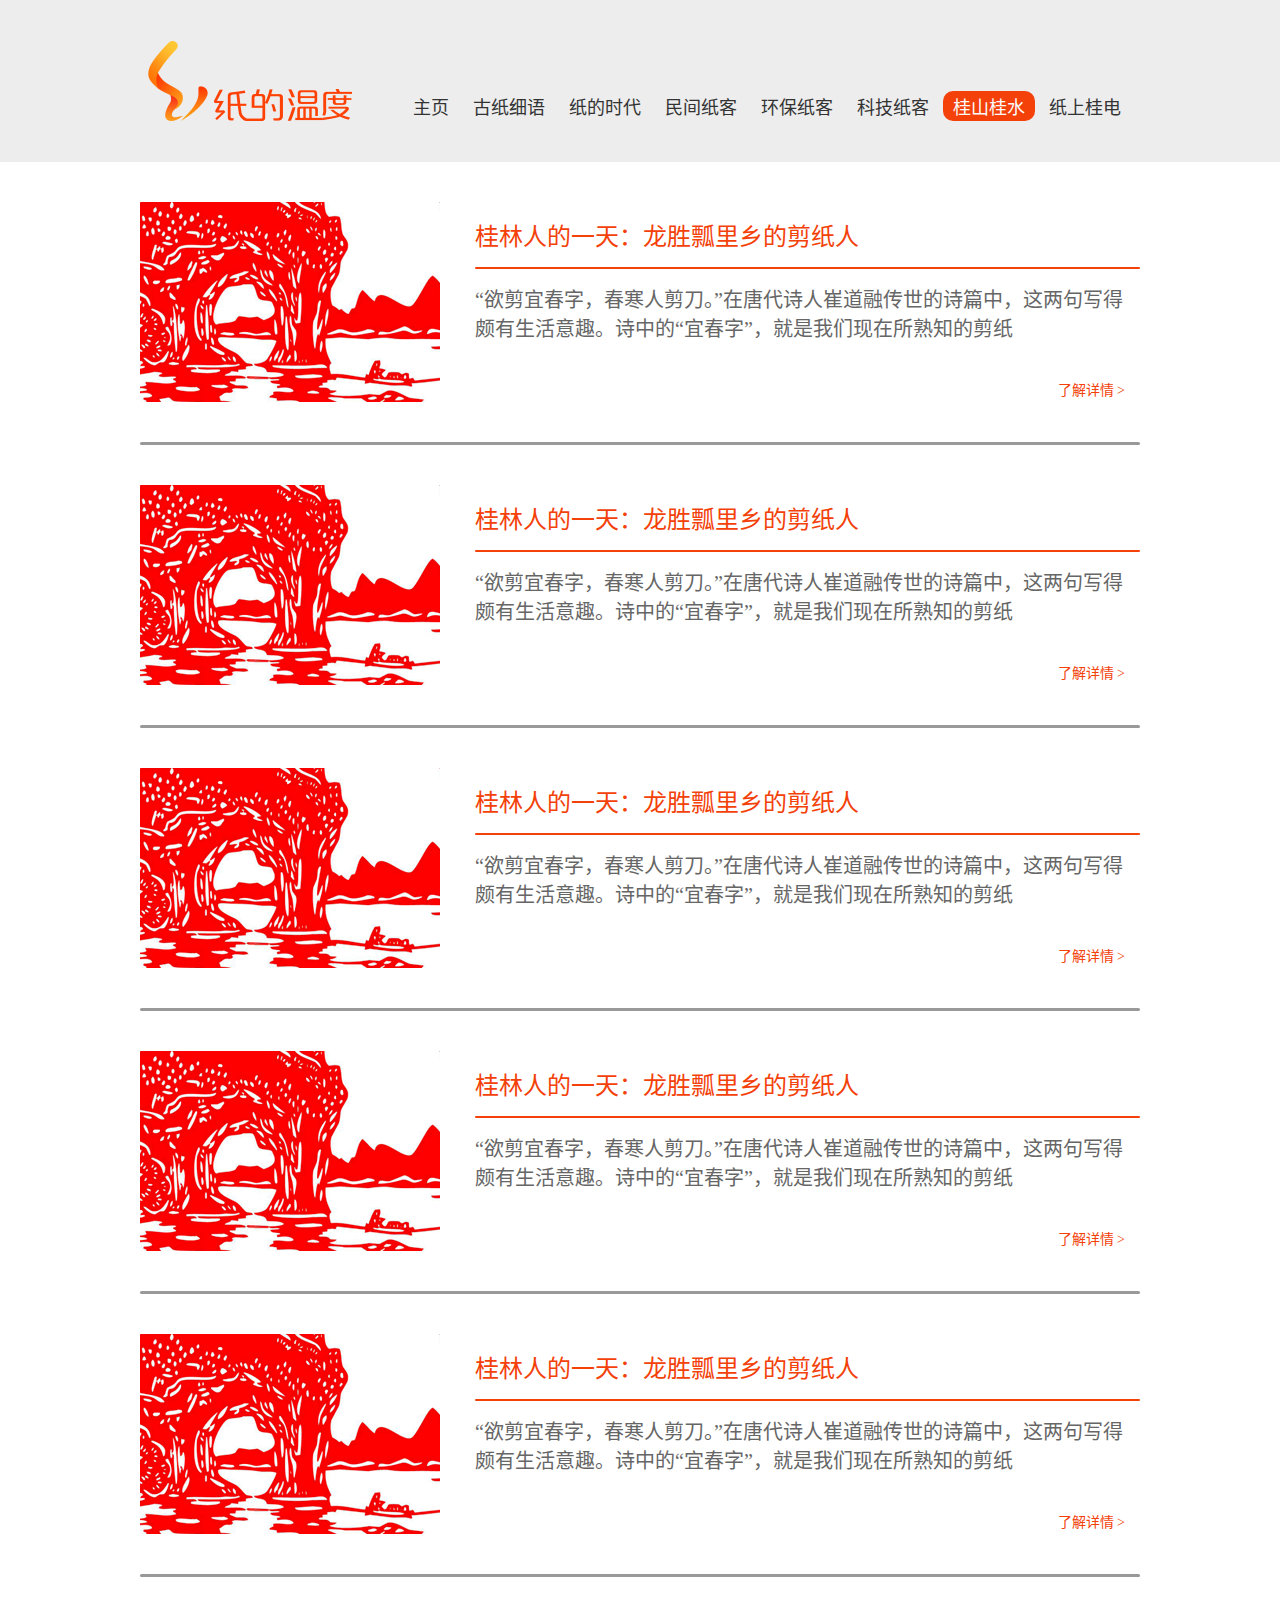
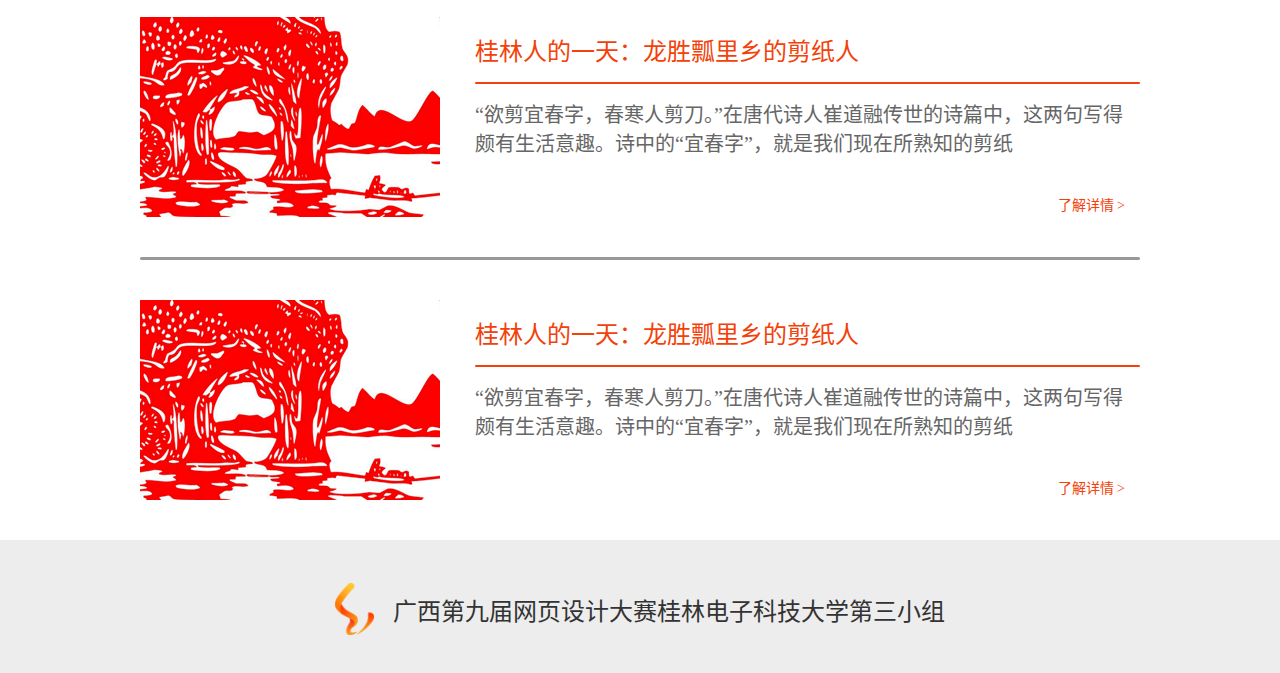
<file: subject/06.html>
<!DOCTYPE html>
<html lang="zh-CN">

<head>
    <meta charset="UTF-8">
    <link rel="shortcut icon" type="image/x-icon" href="../images/favicon.ico">
    <meta http-equiv="X-UA-Compatible" content="IE=edge">
    <title>桂山桂水 - 纸的温度</title>
    <link href="../css/common.css" type="text/css" rel="stylesheet">
    <link href="../css/listdisplay.css" type="text/css" rel="stylesheet">
</head>

<body>
    <script src="../scripts/jquery-1.8.2.min.js"></script>
    <script src="../scripts/jquery.easings.min.js"></script>
    <script src="../scripts/jquery.slimscroll.min.js"></script>
    <script src="../scripts/jquery.fullPage.min.js"></script>
    <div class="header">
        <ui class="tabs tabs_height">
            <li class="logo tabs_height">
                <a href="../index.html"></a>
            </li>
            <li class="tag tabs_height"><a href="../index.html">主页</a></li>
            <li class="tag tabs_height"><a href="./01.html">古纸细语</a></li>
            <li class="tag tabs_height"><a href="./02.html">纸的时代</a></li>
            <li class="tag tabs_height"><a href="./03.html">民间纸客</a></li>
            <li class="tag tabs_height"><a href="./04.html">环保纸客</a></li>
            <li class="tag tabs_height"><a href="./05.html">科技纸客</a></li>
            <li class="tag tabs_height"><a id="selected" href="./06.html">桂山桂水</a></li>
            <li class="tag tabs_height"><a href="./07.html">纸上桂电</a></li>
        </ui>
    </div>
    <div class="content">
        <div class="listdisplay">
            <div class="listunit">
                <img src="../images/listdisplay/1.png" alt="" class="frontpic">
                <div class="info">
                    <a href="" class="title">桂林人的一天：龙胜瓢里乡的剪纸人</a>
                    <hr class="inline">
                    <p class="text">“欲剪宜春字，春寒人剪刀。”在唐代诗人崔道融传世的诗篇中，这两句写得颇有生活意趣。诗中的“宜春字”，就是我们现在所熟知的剪纸</p>
                    <a href="" class="learnmore">了解详情 ></a>
                </div>
            </div>
            <hr class="outline">
            <div class="listunit">
                <img src="../images/listdisplay/1.png" alt="" class="frontpic">
                <div class="info">
                    <a href="" class="title">桂林人的一天：龙胜瓢里乡的剪纸人</a>
                    <hr class="inline">
                    <p class="text">“欲剪宜春字，春寒人剪刀。”在唐代诗人崔道融传世的诗篇中，这两句写得颇有生活意趣。诗中的“宜春字”，就是我们现在所熟知的剪纸</p>
                    <a href="" class="learnmore">了解详情 ></a>
                </div>
            </div>
            <hr class="outline">
            <div class="listunit">
                <img src="../images/listdisplay/1.png" alt="" class="frontpic">
                <div class="info">
                    <a href="" class="title">桂林人的一天：龙胜瓢里乡的剪纸人</a>
                    <hr class="inline">
                    <p class="text">“欲剪宜春字，春寒人剪刀。”在唐代诗人崔道融传世的诗篇中，这两句写得颇有生活意趣。诗中的“宜春字”，就是我们现在所熟知的剪纸</p>
                    <a href="" class="learnmore">了解详情 ></a>
                </div>
            </div>
            <hr class="outline">
            <div class="listunit">
                <img src="../images/listdisplay/1.png" alt="" class="frontpic">
                <div class="info">
                    <a href="" class="title">桂林人的一天：龙胜瓢里乡的剪纸人</a>
                    <hr class="inline">
                    <p class="text">“欲剪宜春字，春寒人剪刀。”在唐代诗人崔道融传世的诗篇中，这两句写得颇有生活意趣。诗中的“宜春字”，就是我们现在所熟知的剪纸</p>
                    <a href="" class="learnmore">了解详情 ></a>
                </div>
            </div>
            <hr class="outline">
            <div class="listunit">
                <img src="../images/listdisplay/1.png" alt="" class="frontpic">
                <div class="info">
                    <a href="" class="title">桂林人的一天：龙胜瓢里乡的剪纸人</a>
                    <hr class="inline">
                    <p class="text">“欲剪宜春字，春寒人剪刀。”在唐代诗人崔道融传世的诗篇中，这两句写得颇有生活意趣。诗中的“宜春字”，就是我们现在所熟知的剪纸</p>
                    <a href="" class="learnmore">了解详情 ></a>
                </div>
            </div>
            <hr class="outline">
            <div class="listunit">
                <img src="../images/listdisplay/1.png" alt="" class="frontpic">
                <div class="info">
                    <a href="" class="title">桂林人的一天：龙胜瓢里乡的剪纸人</a>
                    <hr class="inline">
                    <p class="text">“欲剪宜春字，春寒人剪刀。”在唐代诗人崔道融传世的诗篇中，这两句写得颇有生活意趣。诗中的“宜春字”，就是我们现在所熟知的剪纸</p>
                    <a href="" class="learnmore">了解详情 ></a>
                </div>
            </div>
            <hr class="outline">
            <div class="listunit">
                <img src="../images/listdisplay/1.png" alt="" class="frontpic">
                <div class="info">
                    <a href="" class="title">桂林人的一天：龙胜瓢里乡的剪纸人</a>
                    <hr class="inline">
                    <p class="text">“欲剪宜春字，春寒人剪刀。”在唐代诗人崔道融传世的诗篇中，这两句写得颇有生活意趣。诗中的“宜春字”，就是我们现在所熟知的剪纸</p>
                    <a href="" class="learnmore">了解详情 ></a>
                </div>
            </div>
        </div>

        <!--<div class="todo">
            <style type="text/css">
            .todo {
                min-height: 600px;
                margin: 0 100px;
                padding: 20px 200px;
                background: #ffeeff;
            }
            
            .todo h1 {
                text-align: center;
            }
            
            .todo ul {
                margin-left: 20px;
            }
            
            .todo p {
                font-size: 18px;
            }
            </style>
            <h1>TODO</h1>
            <p>尚未设计</p>
        </div>-->
    </div>
    <div class="footer">
        <a href="#">
            <img src="../images/logo.png">
            <span>广西第九届网页设计大赛桂林电子科技大学第三小组</span>
        </a>
    </div>
</body>

</html>
</file>
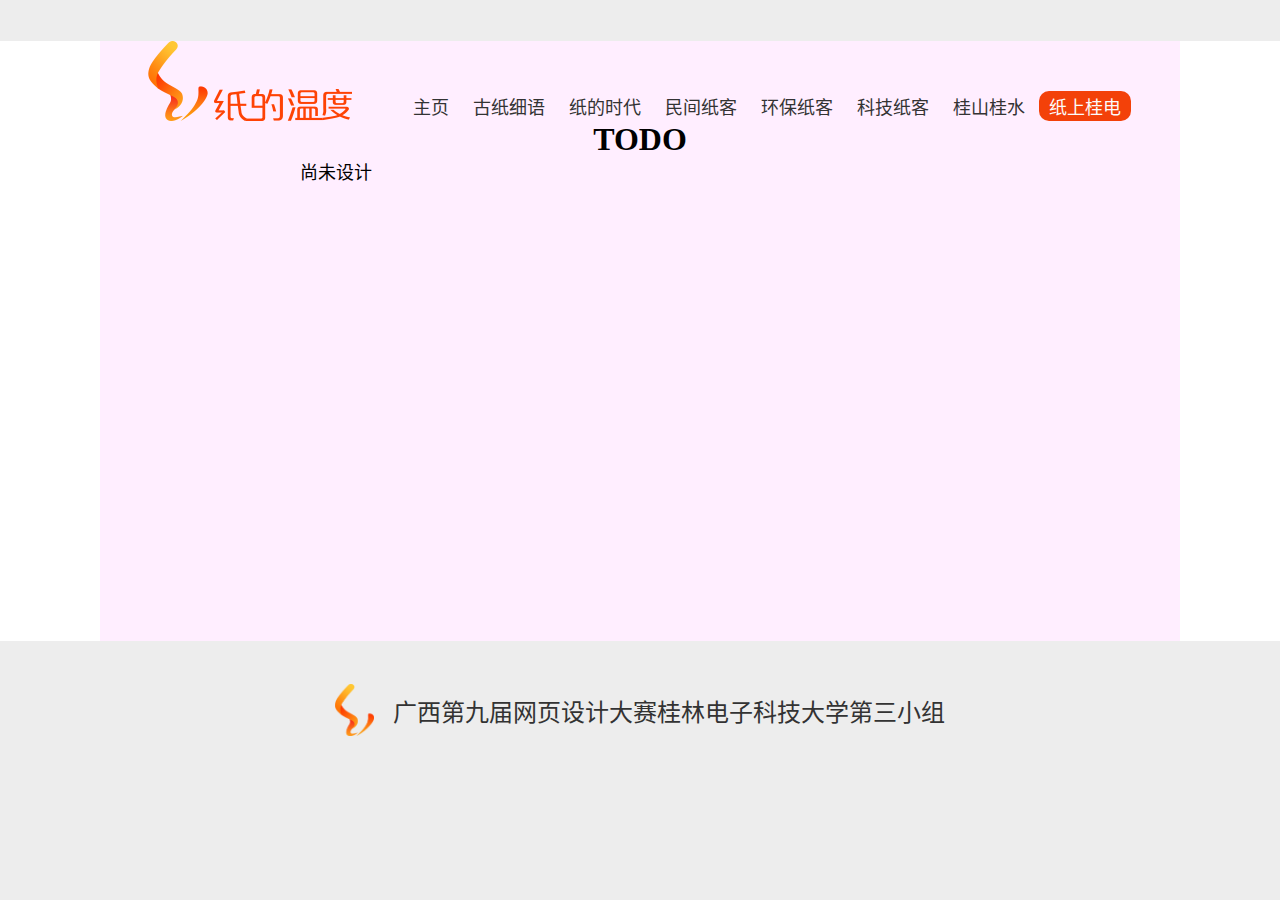
<file: subject/07.html>
<!DOCTYPE html>
<html lang="zh-CN">

<head>
    <meta charset="UTF-8">
    <meta content="../images/logo.png" itemprop="image">
    <title>纸上桂电 - 纸的温度</title>
    <link href="../css/common.css" type="text/css" rel="stylesheet">
</head>

<body>
    <script src="../scripts/jquery-1.8.2.min.js"></script>
    <script src="../scripts/jquery.easings.min.js"></script>
    <script src="../scripts/jquery.slimscroll.min.js"></script>
    <script src="../scripts/jquery.fullPage.min.js"></script>
    <div class="header">
        <ui class="tabs tabs-height">
            <li class="logo tabs-height">
                <a href="../index.html"></a>
            </li>
            <li class="tag tabs-height"><a href="../index.html">主页</a></li>
            <li class="tag tabs-height"><a href="./01.html">古纸细语</a></li>
            <li class="tag tabs-height"><a href="./02.html">纸的时代</a></li>
            <li class="tag tabs-height"><a href="./03.html">民间纸客</a></li>
            <li class="tag tabs-height"><a href="./04.html">环保纸客</a></li>
            <li class="tag tabs-height"><a href="./05.html">科技纸客</a></li>
            <li class="tag tabs-height"><a href="./06.html">桂山桂水</a></li>
            <li class="tag tabs-height"><a id="selected" href="./07.html">纸上桂电</a></li>
        </ui>
    </div>
    <div class="content">
        <div class="todo">
            <style type="text/css">
            .todo {
                min-height: 600px;
                margin: 0 100px;
                padding: 20px 200px;
                background: #ffeeff;
            }
            
            .todo h1 {
                text-align: center;
            }
            
            .todo ul {
                margin-left: 20px;
            }
            
            .todo p {
                font-size: 18px;
            }
            </style>
            <h1>TODO</h1>
            <p>尚未设计</p>
        </div>
    </div>
    <div class="footer">
        <a href="#">
            <img src="../images/logo.png">
            <span>广西第九届网页设计大赛桂林电子科技大学第三小组</span>
        </a>
    </div>
</body>

</html>
</file>
<file: css/common.css>
* {
    margin: 0;
    padding: 0;
    font-family: "Microsoft YaHei", Simsun;
    -webkit-box-sizing: border-box;
    -moz-box-sizing: border-box;
    box-sizing: border-box;
}

meta {
    display: none;
}

body {
    background: #ededed;
    min-width: 1024px;
}

img {
    max-width: 100%;
}

a {
    text-decoration: none;
}

.header {
    margin: 41px auto;
    max-width: 985px;
}

.tabs {
    display: block;
}

.tabs_height {
    height: 80px;
}

.tabs li {
    float: left;
    list-style: none;
}

.tag {}

.tag a {
    display: block;
    margin: 50px 2px 0 2px;
    text-align: center;
    padding: 2px 10px;
    color: #333333;
    text-decoration: none;
    font-size: 18px;
}

.tag a:hover,
#selected {
    border-radius: 10px;
    background-color: #f34109;
    color: #fcfbfb;
    -webkit-transition: background 0.5s, opacity 0.5s;
    -moz-transition: background 0.5s, opacity 0.5s;
    transition: background 0.5s, opacity 0.5s;
}

.logo a {
    background: url("../images/logo-r.png") no-repeat;
    display: block;
    width: 204px;
    height: 80px;
    background-size: contain;
    /*  text-indent: 100%;
    overflow: hidden;*/
    margin: 0 49px 0 0;
}

.nav {
    margin: 0 auto;
    width: 985px;
    height: 44px;
    font-size: 20px;
    text-decoration: none;
    color: #333333;
}

.nav a {
    font-size: 20px;
    text-decoration: none;
    color: #333333;
}

.nav a:hover {
    color: #f34109;
}

.content {
    min-height: 400px;
    min-width: 1024px;
    background: #ffffff;
}

.footer {
    margin: 43px auto 38px auto;
    max-width: 100%;
    text-align: center;
    font-size: 24px;
}

.footer a {
    position: relative;
    text-decoration: none;
}

.footer img {
    vertical-align: middle;
    max-height: 52px;
}

.footer span {
    vertical-align: middle;
    margin-left: 13px;
    color: #333333;
}

.slider {
    position: relative;
    overflow: auto;
    text-align: center;
}

.slider li {
    list-style: none;
}

.slider ul li {
    display: block;
    float: left;
    width: 100%;
    background-size: contain;
    background-repeat: no-repeat;
    background-position: center center;
    min-height: 610px;
}

.dots {
    position: absolute;
    left: 0;
    right: 0;
    bottom: 20px;
}

.dot {
    display: inline-block;
    width: 20px;
    height: 20px;
    margin: 0 6.5px;
    text-indent: -999em;
    border: 2px solid #f34109;
    border-radius: 10px;
    cursor: pointer;
    -webkit-transition: background .5s, opacity .5s;
    -moz-transition: background .5s, opacity .5s;
    transition: background .5s, opacity .5s;
}

.dot.active {
    background: #f34109;
    opacity: 1;
}

/*.dot:hover{
    border: 3px solid #f34109;
}*/
</file>
<file: css/gallery.css>
.content{
    text-align: center;
}

.gallery {
    margin: 20px auto;
    width: 1058px;
    display: inline-block;
}

.pic1_size {
    height: 560px;
    width: 375px;
}

.pic2_size {
    height: 280px;
    width: 398px;
}

.pic3_size {
    height: 280px;
    width: 250px;
}

.pic4_size {
    height: 270px;
    width: 660px;
}

.pic4_width {
    width: 660px;
}

.picture {
    max-width: 100%;
    float: left;
    margin: 4.5px;
    position: relative;
    text-align: left;
}

.text {
    position: absolute;
    bottom: 40%;
    text-align: center;
    z-index: 100;
}

.text_mask {
    text-align: center;
    font-size: 34px;
    font-family: Arial;
    font-weight: bold;
    margin: 0 15px;
    color: white;
    z-index: 100;
    opacity: 0;
    word-wrap: break-word;
    word-break: normal;
    transition: opacity 0.5s linear;
    -webkit-transition: opacity 0.5s linear;
}

.click_mask {
    text-decoration: none;
    position: absolute;
    z-index: 99;
    background-color: rgba(0, 0, 0, 0.65);
    opacity: 0;
    top: 0;
    transition: opacity 2s ease-out;
    -webkit-transition: opacity 2s ease-out;
}

.picture:hover .text_mask,
.picture:hover .click_mask {
    opacity: 1;
}
</file>
<file: css/article.css>
.article {
    margin: 0 150px;
    display: inline-block;
    max-width: 985px;
}

.article h1 {
    color: #f34109;
    size: 37px;
    margin: 75px 0;
    font-family: 'Times New Roman', Times, serif;
}

.article p {
    display: block;
    text-align: left;
    font-size: 25px;
    line-height: 45px;
    color: #333333;
}

.article a{
	text-align: left;
    font-size: 25px;
}

.article img{
	margin: 102px 0;
}
</file>
<file: css/scrollview.css>
html {
    overflow: hidden;
}
.scroll_view {
    width: 100%;
    text-align: center;
}

.scroll_view img {
    vertical-align: top;
}

.scroll_unit {
    text-align: center;
}

.div_line {
    margin: 0 auto;
    border: 0;
    height: 2px;
    width: 75%;
    background: #f72129;
    border-radius: 1px;
}

.next_button {
    position: absolute;
    bottom: 150px;
    width: 100%;
}

.next_button a {
    margin: 0 auto;
    display: block;
    height: 100px;
    width: 100px;
    text-align: center;
    position: relative;
    /*background: url(../images/parallaxscroll/next.png) center no-repeat;*/
}

.next_button img{
    position: absolute;
    display: inline-block;
    top: 0;
    left: 0;
}

.selected{
    opacity: 0;
    transition: opacity 0.5s ease-in-out;
    -webkit-transition: opacity 0.5s ease-in-out;
    -o-transition: opacity 0.5s ease-in-out;
    -moz-transition: opacity 0.5s ease-in-out;
}

.next_button:hover .selected {
    opacity: 1;
}

.scorll_nav {
    width: 20px;
    left: none;
    display: block;
    position: fixed;
    right: 25px;
    list-style-type: none;
}

.scorll_nav li {
    display: block;
    margin: 14px 0;
}

.nav_link{
    display: block;
    position: relative;
}

.headline{
    position: absolute;
    white-space: nowrap;
    position: absolute;
    top: 0;
    right: 20px;
    color: #f72129;
    text-align: right;
    opacity: 0;
    -webkit-transition: opacity 0.3s linear;
    -moz-transition: opacity 0.3s linear;
    transition: opacity 0.3s linear;
}

.nav_link:hover .headline, #flash_headline{
    opacity: 1;
}
</file>
<file: css/grilledisplay.css>
.content{
	position: relative;
	text-align: center;
}

.grilledisplay{
	display: inline-block;
	overflow: hidden;
	margin: 30px auto;
	width: 1015px;
	height: 550px;
	/*transform: translate3d(-500px, 0px, 0px);*/
}

.slidecontainer{
	position: relative;
	width: 2465px;
}

.large, .slideunit{
	
	height: 550px;
	border: 2px solid #ffc733;
	float: left;
	background-repeat: no-repeat;
	background-position: center center;
	background-size: 580px;
	transition: all 0.5s;
	-ms-transition: all 0.5s;
	-webkit-transition: all 0.5s;
	-o-transition: all 0.5s;
	-moz-transition: all 0.5s;
}

.slideunit{
	width: 145px;
}

.large{
	position: relative;
	width: 580px;
}

.large:hover, .slideunit:hover{
	background-size: 600px;
}

.info{
	position: absolute;
	bottom: 0;
	width: 580px;
	display: block;
	padding: 10px 0;
	color: white;
	background-color: rgba(0, 0, 0, 0.65);
	opacity: 0;
	transition: all 0.7s;
	-webkit-transition: all 0.7s;
	-o-transition: all 0.7s;
	-moz-transition: all 0.7s;
}

.large:hover .info{
	opacity: 1;
}

.prev, .next{
	position: absolute;
	width: 60px;
	height: 80px;
	top: 267px;
	background-color: rgba(0, 0, 0, 0.35);
	transition: all 0.5s;
	-webkit-transition: all 0.5s;
	-o-transition: all 0.5s;
	-moz-transition: all 0.5s;
}
.prev{
	background-image: url(../images/grilledisplay/prev.png);
	background-size: 30%;
	background-position: center center;
	background-repeat: no-repeat;
	left: 0;
}

.next{
	background-image: url(../images/grilledisplay/next.png);
	background-size: 30%;
	background-position: center center;
	background-repeat: no-repeat;
	right: 0;
}

.prev:hover, .next:hover{
	background-size: 40%;
	background-color: rgba(0, 0, 0, 0.65)
}

.picdetail{
	z-index: 99;
	display: none;
	position: fixed;
	top: 0;
	left: 0;
	background-color: rgba(0, 0, 0, 0.75);
	width: 1366px;
	height: 667px;
}

.picarticle{
	position: relative;	
	margin: 50px auto;
	/*background-color: black;*/
	width: 900px;
	height: 640px;
	background-color: white;
}

.picscroll{
	z-index: 100;
	position: relative;
	top: 20px;
	overflow: auto;
	width: 900px;
	height: 600px;
}

.close{
	width: 40px;
	height: 40px;
	position: absolute;
	top: -20px;
	right: -20px;
	cursor: pointer;
}

.close img{
	position: absolute;
	top: 0;
	right: 0;
}

.hovered{
	opacity: 0;
	transition: opacity 0.3s;
	-webkit-transition: opacity 0.3s;
	-o-transition: opacity 0.3s;
	-moz-transition: opacity 0.3s;
}

.hovered:hover{
	opacity: 1;
}
</file>
<file: css/listdisplay.css>
.content{
	text-align: center;
}

.listdisplay{
	margin: 0 auto;
	width: 1000px;
	display: inline-block;
}

.listunit{
	font-size: 0; 
	margin: 40px 0;
	height: 200px;
	width: 1000px;
}

.listunit img, .listunit div{
	/*display: inline-block;*/
	float: left;
}

.frontpic{
	width: 300px;
	height: 200px;
}

.info {
	position: relative;
	text-align: left;
	margin: 0 0 0 35px;
	width: 665px;
	height: 200px;
}

.info *{
	display: inline-block;
	font-size: 16px;
}

.info .title{
	margin: 15px 0;
	font-size: 24px;
	color: #f34109;
	transition: text-shadow 0.3s;
	-webkit-transition: text-shadow 0.3s;
	-o-transition: text-shadow 0.3s;
	-moz-transition: text-shadow 0.3s;
}

.info .title:hover{
	text-shadow: 0 0 25px rgba(66, 66, 66, 0.7);
}

.info .text{
	margin: 15px 0;
	font-size: 20px;
	color: #666666;
}

.info .learnmore{
	position: absolute;
	bottom: 0;
	right: 0;
	padding: 3px 15px;
	font-size: 14px;
	color: #f34109;
	transition: text-shadow 0.3s;
	-webkit-transition: text-shadow 0.3s;
	-o-transition: text-shadow 0.3s;
	-moz-transition: text-shadow 0.3s;
}

.info .learnmore:hover{
	text-shadow: 0 0 15px #666666;
}

.inline{
	width: 665px;
	height: 2px;
	background-color: #f34109;
	border: none;
	border-radius: 10px;
}

.outline{
	width: 1000px;
	height: 3px;
	background-color: #999999;
	border: none;
	border-radius: 10px;
}
</file>
